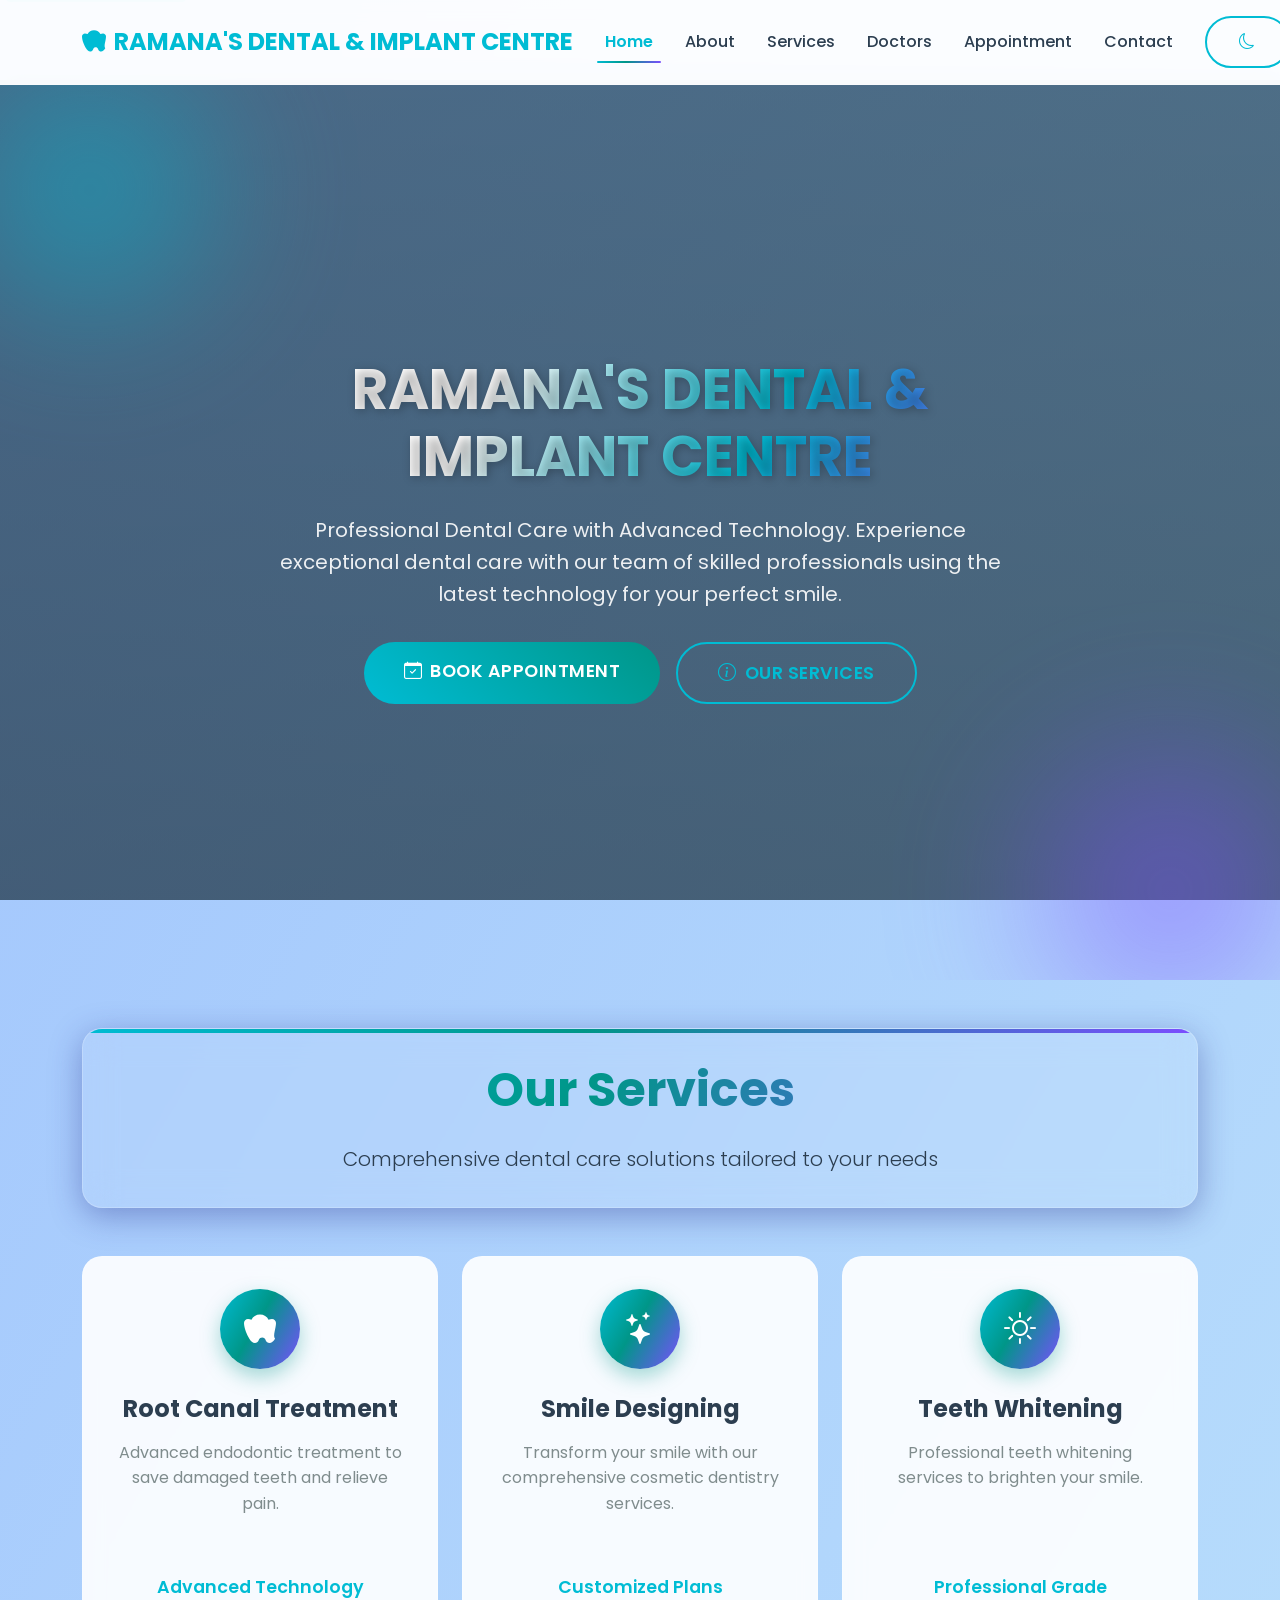
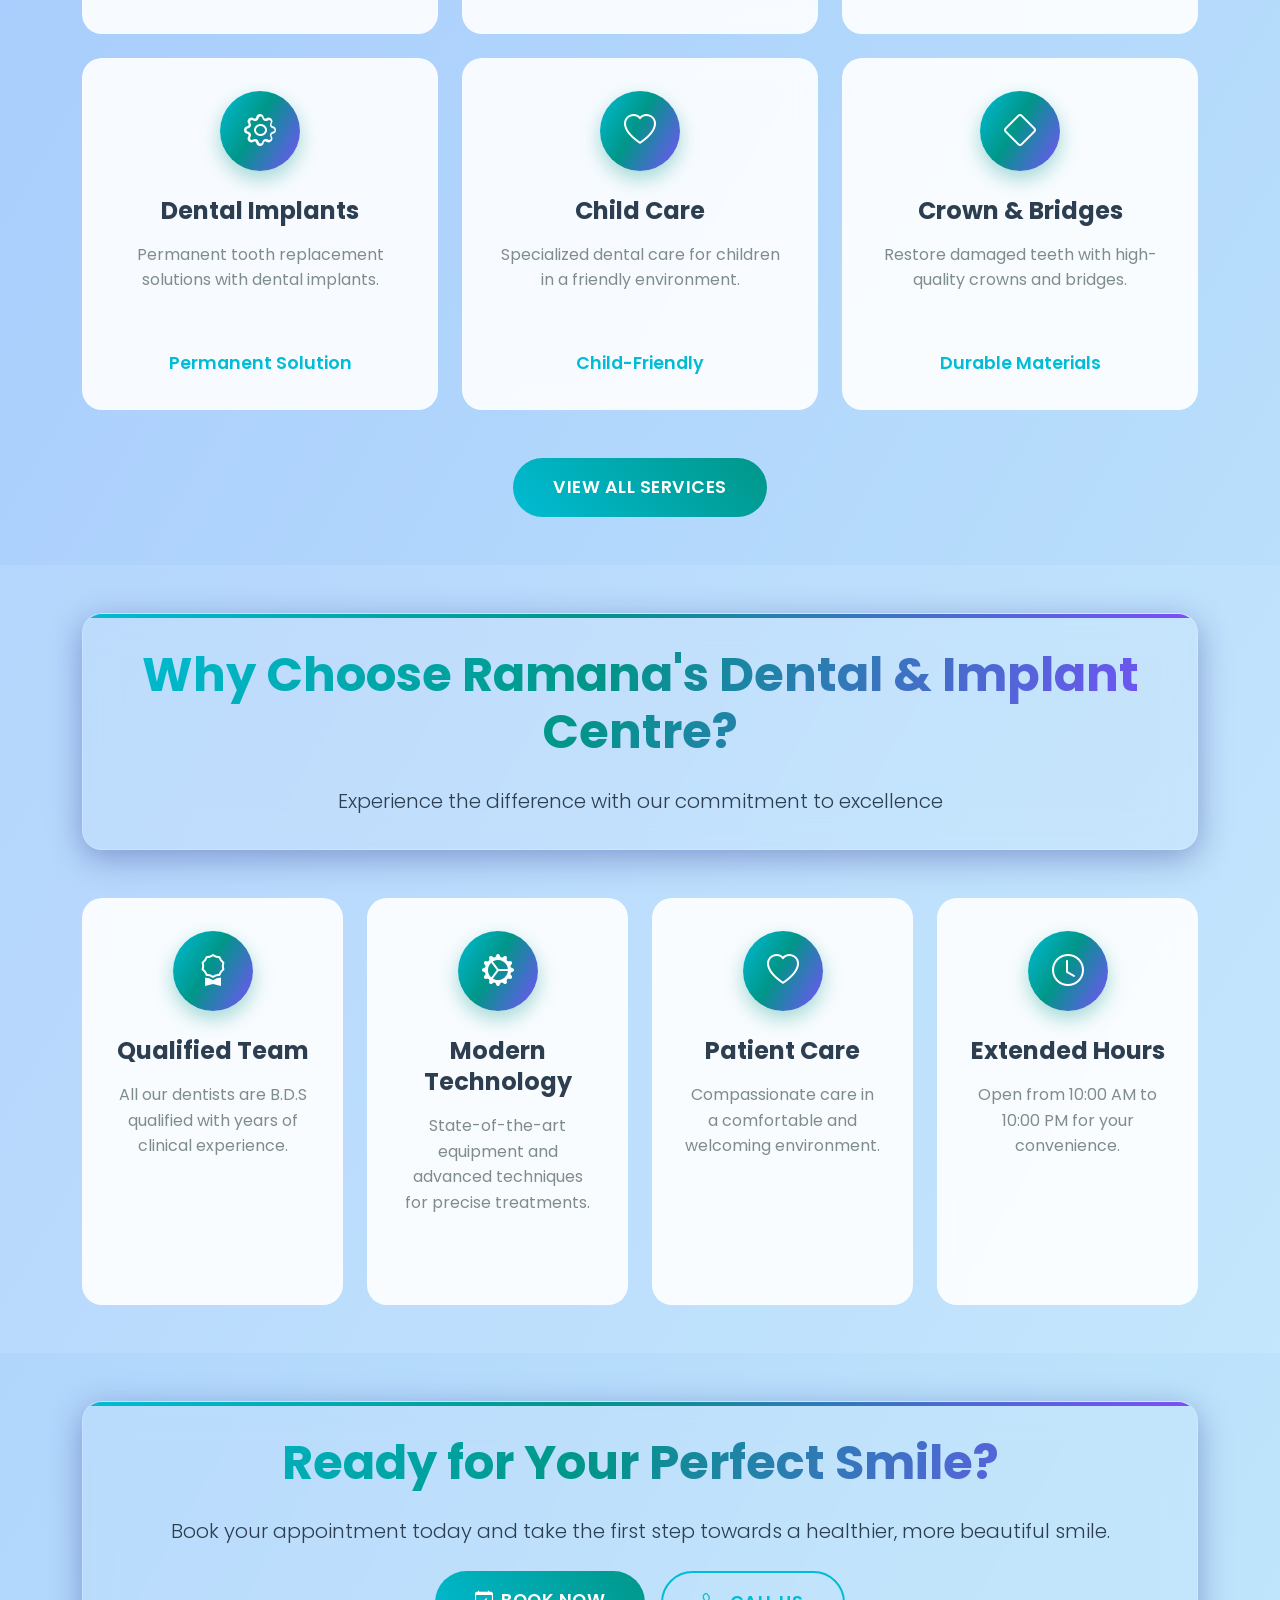
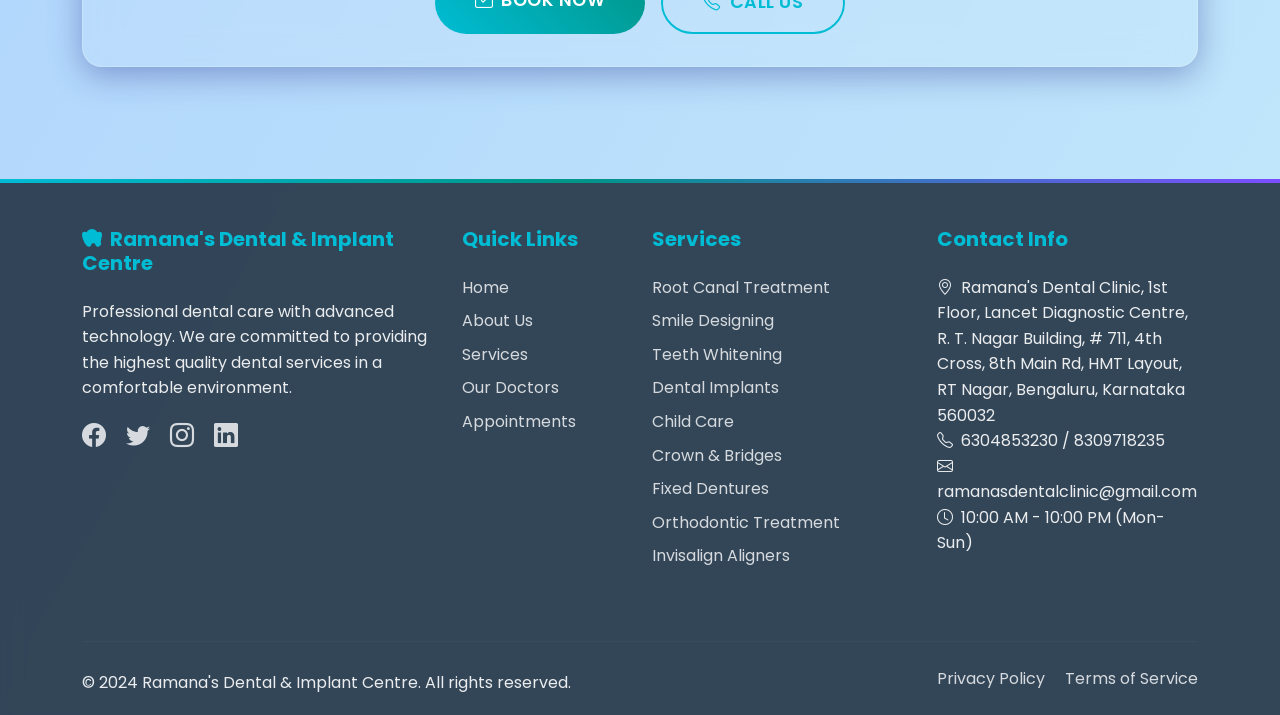
<file: dental_clinic/index.html>
<!DOCTYPE html>
<html lang="en">
<head>
    <meta charset="UTF-8">
    <script>(function(){var t=localStorage.getItem('theme')||(window.matchMedia&&window.matchMedia('(prefers-color-scheme: dark)').matches?'dark':'light');document.documentElement.setAttribute('data-theme',t);})();</script>
    <meta name="viewport" content="width=device-width, initial-scale=1.0, maximum-scale=1.0, user-scalable=no">
    <meta name="description" content="Professional dental care with advanced technology at Ramana's Dental & Implant Centre. Root canal, implants, smile design, and more.">
    <meta name="keywords" content="dental clinic, dental implants, root canal, smile design, teeth whitening, Bangalore">
    <meta name="author" content="Ramana's Dental & Implant Centre">
    <meta name="theme-color" content="#00bcd4">
    <meta name="apple-mobile-web-app-capable" content="yes">
    <meta name="apple-mobile-web-app-status-bar-style" content="default">
    <meta name="apple-mobile-web-app-title" content="Ramana's Dental">
    <title>Ramana's Dental & Implant Centre - Your Smile, Our Priority</title>
    
    <!-- Bootstrap CSS -->
    <link href="https://cdn.jsdelivr.net/npm/bootstrap@5.3.3/dist/css/bootstrap.min.css" rel="stylesheet">
    
    <!-- Google Fonts -->
    <link href="https://fonts.googleapis.com/css2?family=Poppins:wght@300;400;500;600;700&display=swap" rel="stylesheet">
    
    <!-- Bootstrap Icons -->
    <link rel="stylesheet" href="https://cdn.jsdelivr.net/npm/bootstrap-icons@1.11.3/font/bootstrap-icons.min.css">
    
    <!-- Custom CSS -->
    <link rel="stylesheet" href="static/css/style.css">
    
    
</head>
<body>
    <!-- Navigation -->
    <nav class="navbar navbar-expand-lg fixed-top">
        <div class="container">
            <a class="navbar-brand" href="index.html">
                <i class="bi bi-tooth me-2"></i>RAMANA'S DENTAL & IMPLANT CENTRE
            </a>
            
            <button class="navbar-toggler" type="button" data-bs-toggle="collapse" data-bs-target="#navbarNav">
                <span class="navbar-toggler-icon"></span>
            </button>
            
            <div class="collapse navbar-collapse" id="navbarNav">
                <ul class="navbar-nav ms-auto">
                    <li class="nav-item">
                        <a class="nav-link active" href="index.html">Home</a>
                    </li>
                    <li class="nav-item">
                        <a class="nav-link " href="about.html">About</a>
                    </li>
                    <li class="nav-item">
                        <a class="nav-link " href="services.html">Services</a>
                    </li>
                    <li class="nav-item">
                        <a class="nav-link " href="doctors.html">Doctors</a>
                    </li>
                    <li class="nav-item">
                        <a class="nav-link " href="appointment.html">Appointment</a>
                    </li>
                    <li class="nav-item">
                        <a class="nav-link " href="contact.html">Contact</a>
                    </li>
                </ul>
                <!-- Dark mode toggle button -->
                <button id="theme-toggle" class="btn btn-outline-primary ms-3" type="button" aria-label="Toggle dark mode">
                    <i id="theme-toggle-icon" class="bi bi-moon"></i>
                </button>
            </div>
        </div>
    </nav>

    <!-- Main Content -->
    <main style="margin-top: 80px;">
        
<!-- Hero Section -->
<section class="hero-section">
    <div class="container">
        <div class="hero-content fade-in-up">
            <h1 class="hero-title">RAMANA'S DENTAL & IMPLANT CENTRE</h1>
            <p class="hero-subtitle">Professional Dental Care with Advanced Technology. Experience exceptional dental care with our team of skilled professionals using the latest technology for your perfect smile.</p>
            <div class="d-flex justify-content-center gap-3 flex-wrap">
                <a href="appointment.html" class="btn btn-primary btn-lg">
                    <i class="bi bi-calendar-check me-2"></i>Book Appointment
                </a>
                <a href="services.html" class="btn btn-outline-primary btn-lg">
                    <i class="bi bi-info-circle me-2"></i>Our Services
                </a>
            </div>
        </div>
    </div>
</section>

<!-- Services Overview -->
<section class="py-5">
    <div class="container">
        <div class="glass-card mb-5">
            <div class="text-center">
                <h2 class="display-5 fw-bold mb-4">Our Services</h2>
                <p class="lead mb-0">Comprehensive dental care solutions tailored to your needs</p>
            </div>
        </div>
        
        <div class="row g-4">
            <div class="col-lg-4 col-md-6">
                <div class="service-card">
                    <div class="service-icon">
                        <i class="bi bi-tooth"></i>
                    </div>
                    <h3 class="service-title">Root Canal Treatment</h3>
                    <p class="service-description">Advanced endodontic treatment to save damaged teeth and relieve pain.</p>
                    <div class="service-price">Advanced Technology</div>
                </div>
            </div>
            
            <div class="col-lg-4 col-md-6">
                <div class="service-card">
                    <div class="service-icon">
                        <i class="bi bi-stars"></i>
                    </div>
                    <h3 class="service-title">Smile Designing</h3>
                    <p class="service-description">Transform your smile with our comprehensive cosmetic dentistry services.</p>
                    <div class="service-price">Customized Plans</div>
                </div>
            </div>
            
            <div class="col-lg-4 col-md-6">
                <div class="service-card">
                    <div class="service-icon">
                        <i class="bi bi-brightness-high"></i>
                    </div>
                    <h3 class="service-title">Teeth Whitening</h3>
                    <p class="service-description">Professional teeth whitening services to brighten your smile.</p>
                    <div class="service-price">Professional Grade</div>
                </div>
            </div>
            
            <div class="col-lg-4 col-md-6">
                <div class="service-card">
                    <div class="service-icon">
                        <i class="bi bi-gear"></i>
                    </div>
                    <h3 class="service-title">Dental Implants</h3>
                    <p class="service-description">Permanent tooth replacement solutions with dental implants.</p>
                    <div class="service-price">Permanent Solution</div>
                </div>
            </div>
            
            <div class="col-lg-4 col-md-6">
                <div class="service-card">
                    <div class="service-icon">
                        <i class="bi bi-heart"></i>
                    </div>
                    <h3 class="service-title">Child Care</h3>
                    <p class="service-description">Specialized dental care for children in a friendly environment.</p>
                    <div class="service-price">Child-Friendly</div>
                </div>
            </div>
            
            <div class="col-lg-4 col-md-6">
                <div class="service-card">
                    <div class="service-icon">
                        <i class="bi bi-diamond"></i>
                    </div>
                    <h3 class="service-title">Crown & Bridges</h3>
                    <p class="service-description">Restore damaged teeth with high-quality crowns and bridges.</p>
                    <div class="service-price">Durable Materials</div>
                </div>
            </div>
        </div>
        
        <div class="text-center mt-5">
            <a href="services.html" class="btn btn-primary btn-lg">
                View All Services
            </a>
        </div>
    </div>
</section>

<!-- Why Choose Us -->
<section class="py-5" style="background: rgba(255,255,255,0.1);">
    <div class="container">
        <div class="glass-card mb-5">
            <div class="text-center">
                <h2 class="display-5 fw-bold mb-4">Why Choose Ramana's Dental & Implant Centre?</h2>
                <p class="lead mb-0">Experience the difference with our commitment to excellence</p>
            </div>
        </div>
        
        <div class="row g-4">
            <div class="col-lg-3 col-md-6">
                <div class="service-card text-center">
                    <div class="service-icon">
                        <i class="bi bi-award"></i>
                    </div>
                    <h4 class="service-title">Qualified Team</h4>
                    <p class="service-description">All our dentists are B.D.S qualified with years of clinical experience.</p>
                </div>
            </div>
            
            <div class="col-lg-3 col-md-6">
                <div class="service-card text-center">
                    <div class="service-icon">
                        <i class="bi bi-gear-wide-connected"></i>
                    </div>
                    <h4 class="service-title">Modern Technology</h4>
                    <p class="service-description">State-of-the-art equipment and advanced techniques for precise treatments.</p>
                </div>
            </div>
            
            <div class="col-lg-3 col-md-6">
                <div class="service-card text-center">
                    <div class="service-icon">
                        <i class="bi bi-heart"></i>
                    </div>
                    <h4 class="service-title">Patient Care</h4>
                    <p class="service-description">Compassionate care in a comfortable and welcoming environment.</p>
                </div>
            </div>
            
            <div class="col-lg-3 col-md-6">
                <div class="service-card text-center">
                    <div class="service-icon">
                        <i class="bi bi-clock"></i>
                    </div>
                    <h4 class="service-title">Extended Hours</h4>
                    <p class="service-description">Open from 10:00 AM to 10:00 PM for your convenience.</p>
                </div>
            </div>
        </div>
    </div>
</section>

<!-- Call to Action -->
<section class="py-5">
    <div class="container">
        <div class="glass-card text-center">
            <h2 class="display-5 fw-bold mb-4">Ready for Your Perfect Smile?</h2>
            <p class="lead mb-4">Book your appointment today and take the first step towards a healthier, more beautiful smile.</p>
            <div class="d-flex justify-content-center gap-3 flex-wrap">
                <a href="appointment.html" class="btn btn-primary btn-lg">
                    <i class="bi bi-calendar-check me-2"></i>Book Now
                </a>
                <a href="contact.html" class="btn btn-outline-primary btn-lg">
                    <i class="bi bi-telephone me-2"></i>Call Us
                </a>
            </div>
        </div>
    </div>
</section>

    </main>

    <!-- Footer -->
    <footer class="footer">
        <div class="container">
            <div class="row">
                <div class="col-lg-4 col-md-6 mb-4">
                    <h5><i class="bi bi-tooth me-2"></i>Ramana's Dental & Implant Centre</h5>
                    <p>Professional dental care with advanced technology. We are committed to providing the highest quality dental services in a comfortable environment.</p>
                    <div class="social-links">
                        <a href="#" class="me-3"><i class="bi bi-facebook"></i></a>
                        <a href="#" class="me-3"><i class="bi bi-twitter"></i></a>
                        <a href="https://www.instagram.com/ramanasdentalclinic?igsh=MXVhaGE2cDc1eGVwcw==" class="me-3" target="_blank" rel="noopener noreferrer"><i class="bi bi-instagram"></i></a>
                        <a href="#" class="me-3"><i class="bi bi-linkedin"></i></a>
                    </div>
                </div>
                
                <div class="col-lg-2 col-md-6 mb-4">
                    <h5>Quick Links</h5>
                    <ul class="list-unstyled">
                        <li><a href="index.html" class="footer-link">Home</a></li>
                        <li><a href="about.html" class="footer-link">About Us</a></li>
                        <li><a href="services.html" class="footer-link">Services</a></li>
                        <li><a href="doctors.html" class="footer-link">Our Doctors</a></li>
                        <li><a href="appointment.html" class="footer-link">Appointments</a></li>
                    </ul>
                </div>
                
                <div class="col-lg-3 col-md-6 mb-4">
                    <h5>Services</h5>
                    <ul class="list-unstyled">
                        <li><a href="#" class="footer-link">Root Canal Treatment</a></li>
                        <li><a href="#" class="footer-link">Smile Designing</a></li>
                        <li><a href="#" class="footer-link">Teeth Whitening</a></li>
                        <li><a href="#" class="footer-link">Dental Implants</a></li>
                        <li><a href="#" class="footer-link">Child Care</a></li>
                        <li><a href="#" class="footer-link">Crown & Bridges</a></li>
                        <li><a href="#" class="footer-link">Fixed Dentures</a></li>
                        <li><a href="#" class="footer-link">Orthodontic Treatment</a></li>
                        <li><a href="#" class="footer-link">Invisalign Aligners</a></li>
                    </ul>
                </div>
                
                <div class="col-lg-3 col-md-6 mb-4">
                    <h5>Contact Info</h5>
                    <ul class="list-unstyled">
                        <li><i class="bi bi-geo-alt me-2"></i>Ramana's Dental Clinic, 1st Floor, Lancet Diagnostic Centre, R. T. Nagar Building, # 711, 4th Cross, 8th Main Rd, HMT Layout, RT Nagar, Bengaluru, Karnataka 560032</li>
                        <li><i class="bi bi-telephone me-2"></i>6304853230 / 8309718235</li>
                        <li><i class="bi bi-envelope me-2"></i>ramanasdentalclinic@gmail.com</li>
                        <li><i class="bi bi-clock me-2"></i>10:00 AM - 10:00 PM (Mon-Sun)</li>
                    </ul>
                </div>
            </div>
            
            <hr class="my-4" style="border-color: rgba(255,255,255,0.1);">
            
            <div class="row align-items-center">
                <div class="col-md-6">
                    <p class="mb-0">&copy; 2024 Ramana's Dental & Implant Centre. All rights reserved.</p>
                </div>
                <div class="col-md-6 text-md-end">
                    <a href="#" class="footer-link me-3">Privacy Policy</a>
                    <a href="#" class="footer-link">Terms of Service</a>
                </div>
            </div>
        </div>
    </footer>

    <!-- Bootstrap JS -->
    <script src="https://cdn.jsdelivr.net/npm/bootstrap@5.3.3/dist/js/bootstrap.bundle.min.js"></script>
    
    <!-- Custom JS -->
    <script src="static/js/main.js"></script>
    <script>
    // Theme switching logic (initial theme is already applied pre-paint by the <head> script)
    function setTheme(theme) {
        document.documentElement.setAttribute('data-theme', theme);
        localStorage.setItem('theme', theme);
        document.getElementById('theme-toggle-icon').className = theme === 'dark' ? 'bi bi-sun' : 'bi bi-moon';
    }
    document.addEventListener('DOMContentLoaded', function() {
        document.getElementById('theme-toggle-icon').className =
            document.documentElement.getAttribute('data-theme') === 'dark' ? 'bi bi-sun' : 'bi bi-moon';
        const btn = document.getElementById('theme-toggle');
        if (btn) {
            btn.addEventListener('click', function() {
                const isDark = document.documentElement.getAttribute('data-theme') === 'dark';
                setTheme(isDark ? 'light' : 'dark');
            });
        }
    });
    </script>
    
</body>
</html>
</file>
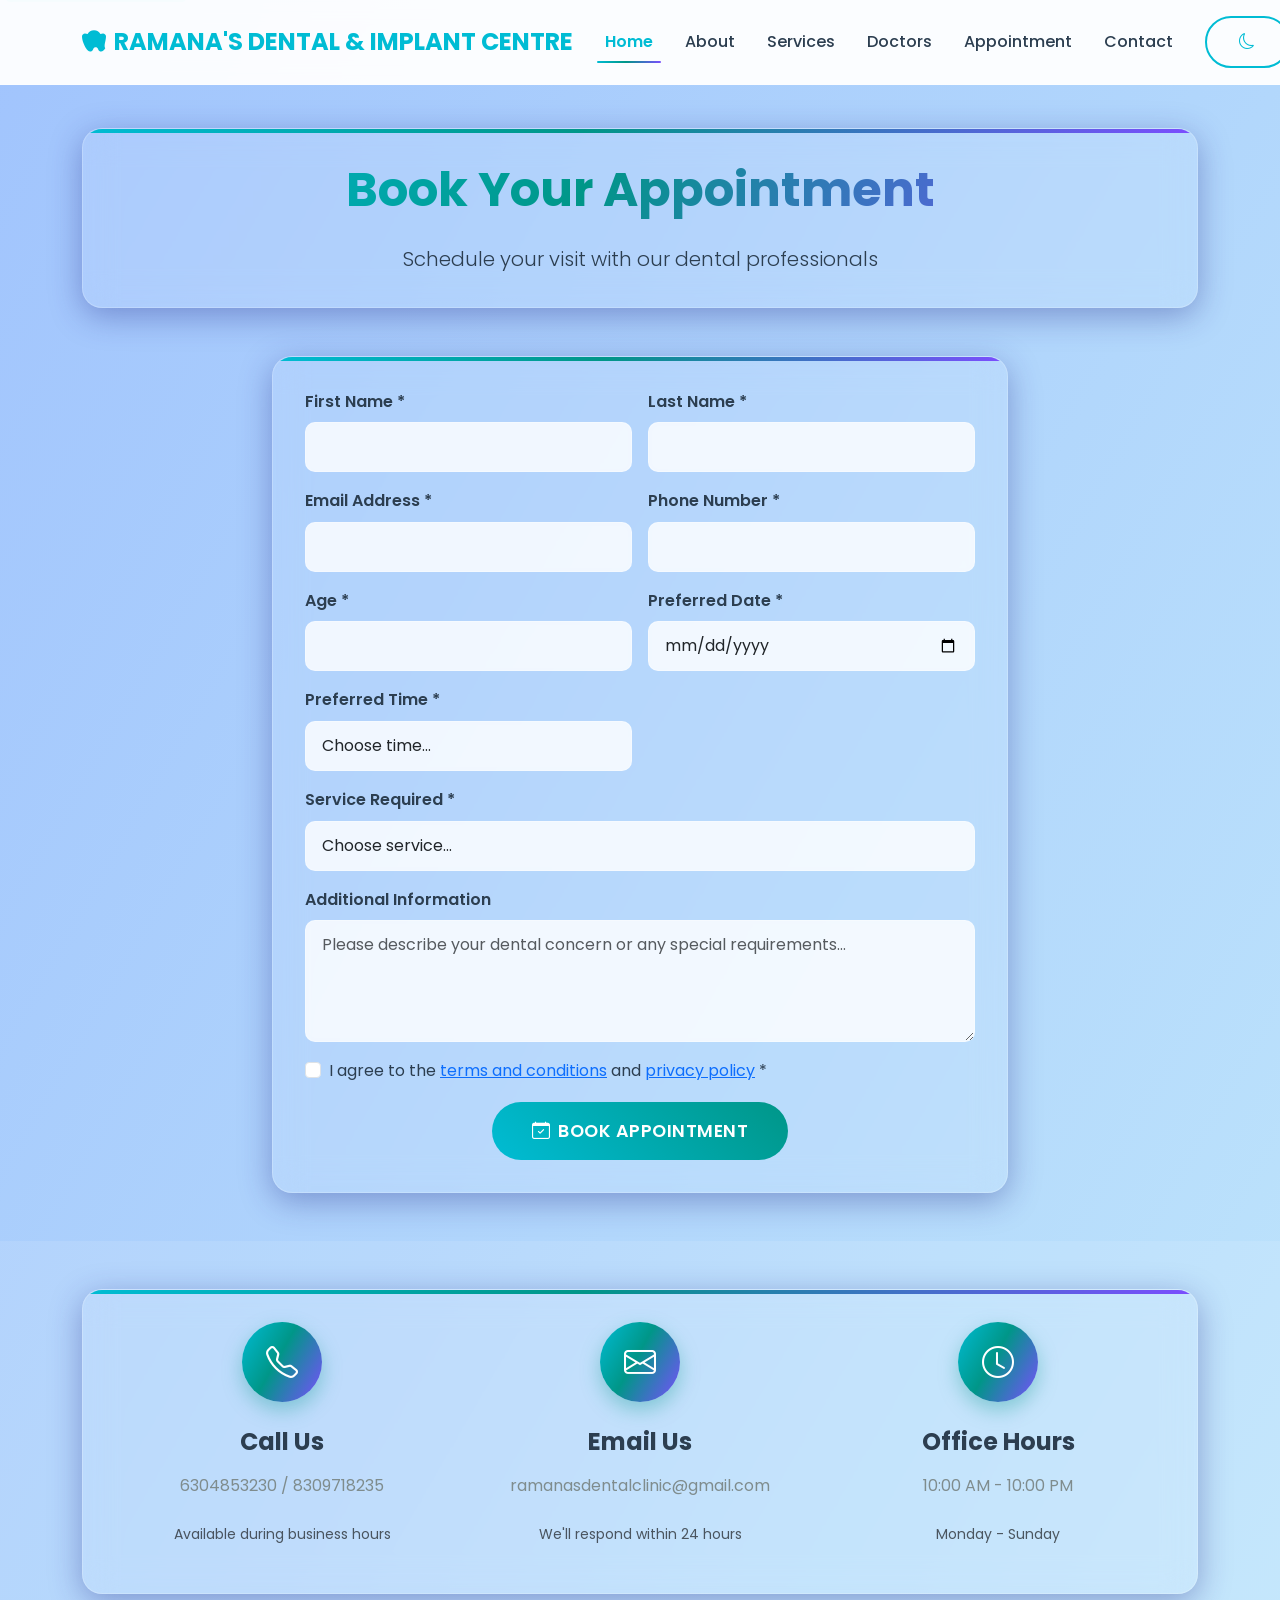
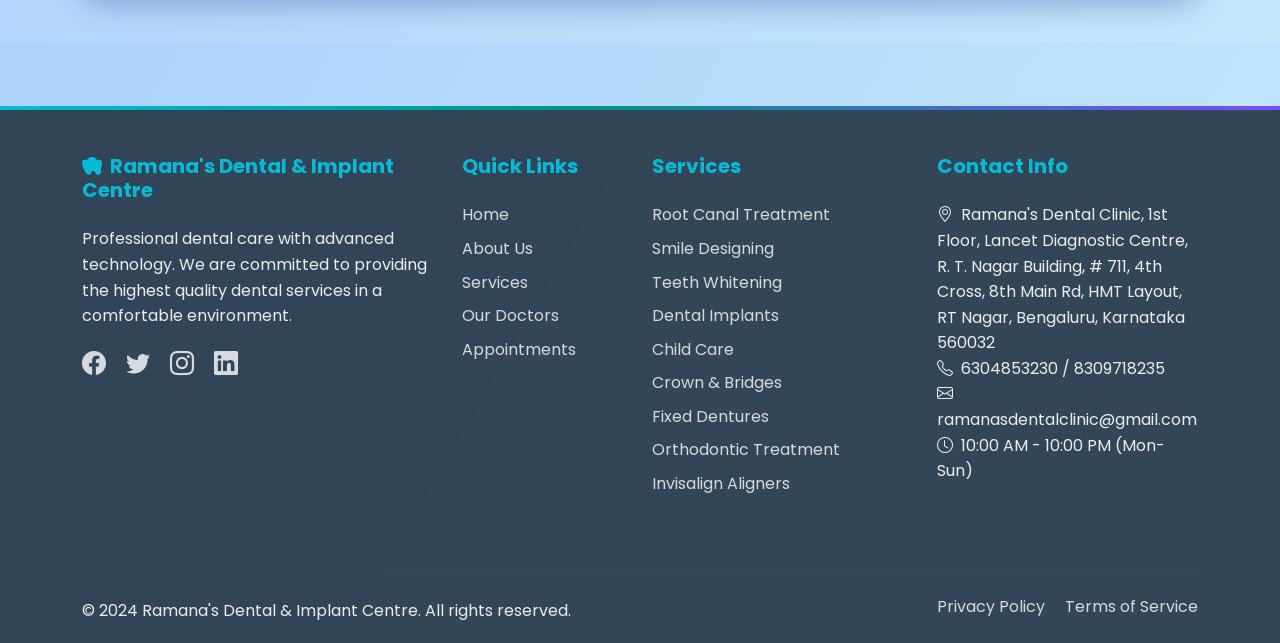
<file: dental_clinic/appointment.html>
<!DOCTYPE html>
<html lang="en">

<head>
    <meta charset="UTF-8">
    <script>(function(){var t=localStorage.getItem('theme')||(window.matchMedia&&window.matchMedia('(prefers-color-scheme: dark)').matches?'dark':'light');document.documentElement.setAttribute('data-theme',t);})();</script>
    <meta name="viewport" content="width=device-width, initial-scale=1.0, maximum-scale=1.0, user-scalable=no">
    <meta name="description"
        content="Professional dental care with advanced technology at Ramana's Dental & Implant Centre. Root canal, implants, smile design, and more.">
    <meta name="keywords"
        content="dental clinic, dental implants, root canal, smile design, teeth whitening, Bangalore">
    <meta name="author" content="Ramana's Dental & Implant Centre">
    <meta name="theme-color" content="#00bcd4">
    <meta name="apple-mobile-web-app-capable" content="yes">
    <meta name="apple-mobile-web-app-status-bar-style" content="default">
    <meta name="apple-mobile-web-app-title" content="Ramana's Dental">
    <title>Book Appointment - Ramana's Dental & Implant Centre</title>

    <!-- Bootstrap CSS -->
    <link href="https://cdn.jsdelivr.net/npm/bootstrap@5.3.3/dist/css/bootstrap.min.css" rel="stylesheet">

    <!-- Google Fonts -->
    <link href="https://fonts.googleapis.com/css2?family=Poppins:wght@300;400;500;600;700&display=swap"
        rel="stylesheet">

    <!-- Bootstrap Icons -->
    <link rel="stylesheet" href="https://cdn.jsdelivr.net/npm/bootstrap-icons@1.11.3/font/bootstrap-icons.min.css">

    <!-- Custom CSS -->
    <link rel="stylesheet" href="static/css/style.css">


</head>

<body>
    <!-- Navigation -->
    <nav class="navbar navbar-expand-lg fixed-top">
        <div class="container">
            <a class="navbar-brand" href="index.html">
                <i class="bi bi-tooth me-2"></i>RAMANA'S DENTAL & IMPLANT CENTRE
            </a>

            <button class="navbar-toggler" type="button" data-bs-toggle="collapse" data-bs-target="#navbarNav">
                <span class="navbar-toggler-icon"></span>
            </button>

            <div class="collapse navbar-collapse" id="navbarNav">
                <ul class="navbar-nav ms-auto">
                    <li class="nav-item">
                        <a class="nav-link active" href="index.html">Home</a>
                    </li>
                    <li class="nav-item">
                        <a class="nav-link " href="about.html">About</a>
                    </li>
                    <li class="nav-item">
                        <a class="nav-link " href="services.html">Services</a>
                    </li>
                    <li class="nav-item">
                        <a class="nav-link " href="doctors.html">Doctors</a>
                    </li>
                    <li class="nav-item">
                        <a class="nav-link " href="appointment.html">Appointment</a>
                    </li>
                    <li class="nav-item">
                        <a class="nav-link " href="contact.html">Contact</a>
                    </li>
                </ul>
                <!-- Dark mode toggle button -->
                <button id="theme-toggle" class="btn btn-outline-primary ms-3" type="button"
                    aria-label="Toggle dark mode">
                    <i id="theme-toggle-icon" class="bi bi-moon"></i>
                </button>
            </div>
        </div>
    </nav>

    <!-- Main Content -->
    <main style="margin-top: 80px;">

        <!-- Appointment Header -->
        <section class="py-5">
            <div class="container">
                <div class="glass-card mb-5">
                    <div class="text-center">
                        <h1 class="display-5 fw-bold mb-4">Book Your Appointment</h1>
                        <p class="lead mb-0">Schedule your visit with our dental professionals</p>
                    </div>
                </div>

                <div class="row justify-content-center">
                    <div class="col-lg-8">
                        <div class="glass-card">
                            <form id="appointmentForm" action="https://api.web3forms.com/submit" method="POST"
                                class="needs-validation">
                                <!-- PASTE YOUR WEB3FORMS ACCESS KEY BELOW -->
                                <input type="hidden" name="access_key" value="e6e21b07-b239-43b7-a1f3-1f6fb077ed19">



                                <div class="row g-3">
                                    <div class="col-md-6">
                                        <label for="firstName" class="form-label">First Name *</label>
                                        <input type="text" class="form-control" id="firstName" name="firstName"
                                            required>
                                        <div class="invalid-feedback">
                                            Please provide your first name.
                                        </div>
                                    </div>
                                    <div class="col-md-6">
                                        <label for="lastName" class="form-label">Last Name *</label>
                                        <input type="text" class="form-control" id="lastName" name="lastName" required>
                                        <div class="invalid-feedback">
                                            Please provide your last name.
                                        </div>
                                    </div>
                                    <div class="col-md-6">
                                        <label for="email" class="form-label">Email Address *</label>
                                        <input type="email" class="form-control" id="email" name="email" required>
                                        <div class="invalid-feedback">
                                            Please provide a valid email address.
                                        </div>
                                    </div>
                                    <div class="col-md-6">
                                        <label for="phone" class="form-label">Phone Number *</label>
                                        <input type="tel" class="form-control" id="phone" name="phone" required>
                                        <div class="invalid-feedback">
                                            Please provide your phone number.
                                        </div>
                                    </div>
                                    <div class="col-md-6">
                                        <label for="age" class="form-label">Age *</label>
                                        <input type="number" class="form-control" id="age" name="age" min="1" max="120" required>
                                        <div class="invalid-feedback">
                                            Please provide your age.
                                        </div>
                                    </div>
                                    <div class="col-md-6">
                                        <label for="date" class="form-label">Preferred Date *</label>
                                        <input type="date" class="form-control" id="date" name="date" required>
                                        <div class="invalid-feedback">
                                            Please select a date.
                                        </div>
                                    </div>
                                    <div class="col-md-6">
                                        <label for="time" class="form-label">Preferred Time *</label>
                                        <select class="form-select" id="time" name="time" required>
                                            <option value="">Choose time...</option>
                                            <option value="10:00 AM">10:00 AM</option>
                                            <option value="11:00 AM">11:00 AM</option>
                                            <option value="12:00 PM">12:00 PM</option>
                                            <option value="2:00 PM">2:00 PM</option>
                                            <option value="3:00 PM">3:00 PM</option>
                                            <option value="4:00 PM">4:00 PM</option>
                                            <option value="5:00 PM">5:00 PM</option>
                                            <option value="6:00 PM">6:00 PM</option>
                                            <option value="7:00 PM">7:00 PM</option>
                                            <option value="8:00 PM">8:00 PM</option>
                                            <option value="9:00 PM">9:00 PM</option>
                                        </select>
                                        <div class="invalid-feedback">
                                            Please select a time.
                                        </div>
                                    </div>
                                    <div class="col-12">
                                        <label for="service" class="form-label">Service Required *</label>
                                        <select class="form-select" id="service" name="service" required>
                                            <option value="">Choose service...</option>
                                            <option value="General Checkup">General Checkup</option>
                                            <option value="Root Canal Treatment">Root Canal Treatment</option>
                                            <option value="Smile Designing">Smile Designing</option>
                                            <option value="Teeth Whitening">Teeth Whitening</option>
                                            <option value="Dental Implants">Dental Implants</option>
                                            <option value="Child Care">Child Care</option>
                                            <option value="Crown & Bridges">Crown & Bridges</option>
                                            <option value="Fixed Dentures">Fixed Dentures</option>
                                            <option value="Orthodontic Treatment">Orthodontic Treatment</option>
                                            <option value="Invisalign Aligners">Invisalign Aligners</option>
                                            <option value="Emergency Care">Emergency Care</option>
                                            <option value="Other">Other</option>
                                        </select>
                                        <div class="invalid-feedback">
                                            Please select a service.
                                        </div>
                                    </div>
                                    <div class="col-12">
                                        <label for="message" class="form-label">Additional Information</label>
                                        <textarea class="form-control" id="message" name="message" rows="4"
                                            placeholder="Please describe your dental concern or any special requirements..."></textarea>
                                    </div>
                                    <div class="col-12">
                                        <div class="form-check">
                                            <input class="form-check-input" type="checkbox" id="terms" name="terms"
                                                required>
                                            <label class="form-check-label" for="terms">
                                                I agree to the <a href="#" class="text-primary">terms and conditions</a>
                                                and <a href="#" class="text-primary">privacy policy</a> *
                                            </label>
                                            <div class="invalid-feedback">
                                                You must agree before submitting.
                                            </div>
                                        </div>
                                    </div>
                                    <div class="col-12 text-center">
                                        <button type="submit" class="btn btn-primary btn-lg">
                                            <i class="bi bi-calendar-check me-2"></i>Book Appointment
                                        </button>
                                    </div>
                                </div>
                            </form>
                        </div>
                    </div>
                </div>
            </div>
        </section>

        <!-- Contact Information -->
        <section class="py-5" style="background: rgba(255,255,255,0.1);">
            <div class="container">
                <div class="glass-card">
                    <div class="row">
                        <div class="col-lg-4 text-center mb-4 mb-lg-0">
                            <div class="service-icon">
                                <i class="bi bi-telephone"></i>
                            </div>
                            <h4 class="service-title">Call Us</h4>
                            <p class="service-description">6304853230 / 8309718235</p>
                            <p class="small text-muted">Available during business hours</p>
                        </div>

                        <div class="col-lg-4 text-center mb-4 mb-lg-0">
                            <div class="service-icon">
                                <i class="bi bi-envelope"></i>
                            </div>
                            <h4 class="service-title">Email Us</h4>
                            <p class="service-description">ramanasdentalclinic@gmail.com</p>
                            <p class="small text-muted">We'll respond within 24 hours</p>
                        </div>

                        <div class="col-lg-4 text-center">
                            <div class="service-icon">
                                <i class="bi bi-clock"></i>
                            </div>
                            <h4 class="service-title">Office Hours</h4>
                            <p class="service-description">10:00 AM - 10:00 PM</p>
                            <p class="small text-muted">Monday - Sunday</p>
                        </div>
                    </div>
                </div>
            </div>
        </section>

    </main>

    <!-- Footer -->
    <footer class="footer">
        <div class="container">
            <div class="row">
                <div class="col-lg-4 col-md-6 mb-4">
                    <h5><i class="bi bi-tooth me-2"></i>Ramana's Dental & Implant Centre</h5>
                    <p>Professional dental care with advanced technology. We are committed to providing the highest
                        quality dental services in a comfortable environment.</p>
                    <div class="social-links">
                        <a href="#" class="me-3"><i class="bi bi-facebook"></i></a>
                        <a href="#" class="me-3"><i class="bi bi-twitter"></i></a>
                        <a href="https://www.instagram.com/ramanasdentalclinic?igsh=MXVhaGE2cDc1eGVwcw==" class="me-3" target="_blank" rel="noopener noreferrer"><i class="bi bi-instagram"></i></a>
                        <a href="#" class="me-3"><i class="bi bi-linkedin"></i></a>
                    </div>
                </div>

                <div class="col-lg-2 col-md-6 mb-4">
                    <h5>Quick Links</h5>
                    <ul class="list-unstyled">
                        <li><a href="index.html" class="footer-link">Home</a></li>
                        <li><a href="about.html" class="footer-link">About Us</a></li>
                        <li><a href="services.html" class="footer-link">Services</a></li>
                        <li><a href="doctors.html" class="footer-link">Our Doctors</a></li>
                        <li><a href="appointment.html" class="footer-link">Appointments</a></li>
                    </ul>
                </div>

                <div class="col-lg-3 col-md-6 mb-4">
                    <h5>Services</h5>
                    <ul class="list-unstyled">
                        <li><a href="#" class="footer-link">Root Canal Treatment</a></li>
                        <li><a href="#" class="footer-link">Smile Designing</a></li>
                        <li><a href="#" class="footer-link">Teeth Whitening</a></li>
                        <li><a href="#" class="footer-link">Dental Implants</a></li>
                        <li><a href="#" class="footer-link">Child Care</a></li>
                        <li><a href="#" class="footer-link">Crown & Bridges</a></li>
                        <li><a href="#" class="footer-link">Fixed Dentures</a></li>
                        <li><a href="#" class="footer-link">Orthodontic Treatment</a></li>
                        <li><a href="#" class="footer-link">Invisalign Aligners</a></li>
                    </ul>
                </div>

                <div class="col-lg-3 col-md-6 mb-4">
                    <h5>Contact Info</h5>
                    <ul class="list-unstyled">
                        <li><i class="bi bi-geo-alt me-2"></i>Ramana's Dental Clinic, 1st Floor, Lancet Diagnostic Centre, R. T. Nagar Building, # 711, 4th Cross, 8th Main Rd, HMT Layout, RT Nagar, Bengaluru, Karnataka 560032</li>
                        <li><i class="bi bi-telephone me-2"></i>6304853230 / 8309718235</li>
                        <li><i class="bi bi-envelope me-2"></i>ramanasdentalclinic@gmail.com</li>
                        <li><i class="bi bi-clock me-2"></i>10:00 AM - 10:00 PM (Mon-Sun)</li>
                    </ul>
                </div>
            </div>

            <hr class="my-4" style="border-color: rgba(255,255,255,0.1);">

            <div class="row align-items-center">
                <div class="col-md-6">
                    <p class="mb-0">&copy; 2024 Ramana's Dental & Implant Centre. All rights reserved.</p>
                </div>
                <div class="col-md-6 text-md-end">
                    <a href="#" class="footer-link me-3">Privacy Policy</a>
                    <a href="#" class="footer-link">Terms of Service</a>
                </div>
            </div>
        </div>
    </footer>

    <!-- Bootstrap JS -->
    <script src="https://cdn.jsdelivr.net/npm/bootstrap@5.3.3/dist/js/bootstrap.bundle.min.js"></script>

    <!-- Custom JS -->
    <script src="static/js/main.js"></script>
    <script>
        // Theme switching logic (initial theme is already applied pre-paint by the <head> script)
        function setTheme(theme) {
            document.documentElement.setAttribute('data-theme', theme);
            localStorage.setItem('theme', theme);
            document.getElementById('theme-toggle-icon').className = theme === 'dark' ? 'bi bi-sun' : 'bi bi-moon';
        }
        document.addEventListener('DOMContentLoaded', function () {
            document.getElementById('theme-toggle-icon').className =
                document.documentElement.getAttribute('data-theme') === 'dark' ? 'bi bi-sun' : 'bi bi-moon';
            const btn = document.getElementById('theme-toggle');
            if (btn) {
                btn.addEventListener('click', function () {
                    const isDark = document.documentElement.getAttribute('data-theme') === 'dark';
                    setTheme(isDark ? 'light' : 'dark');
                });
            }
        });
    </script>

</body>

</html>
</file>
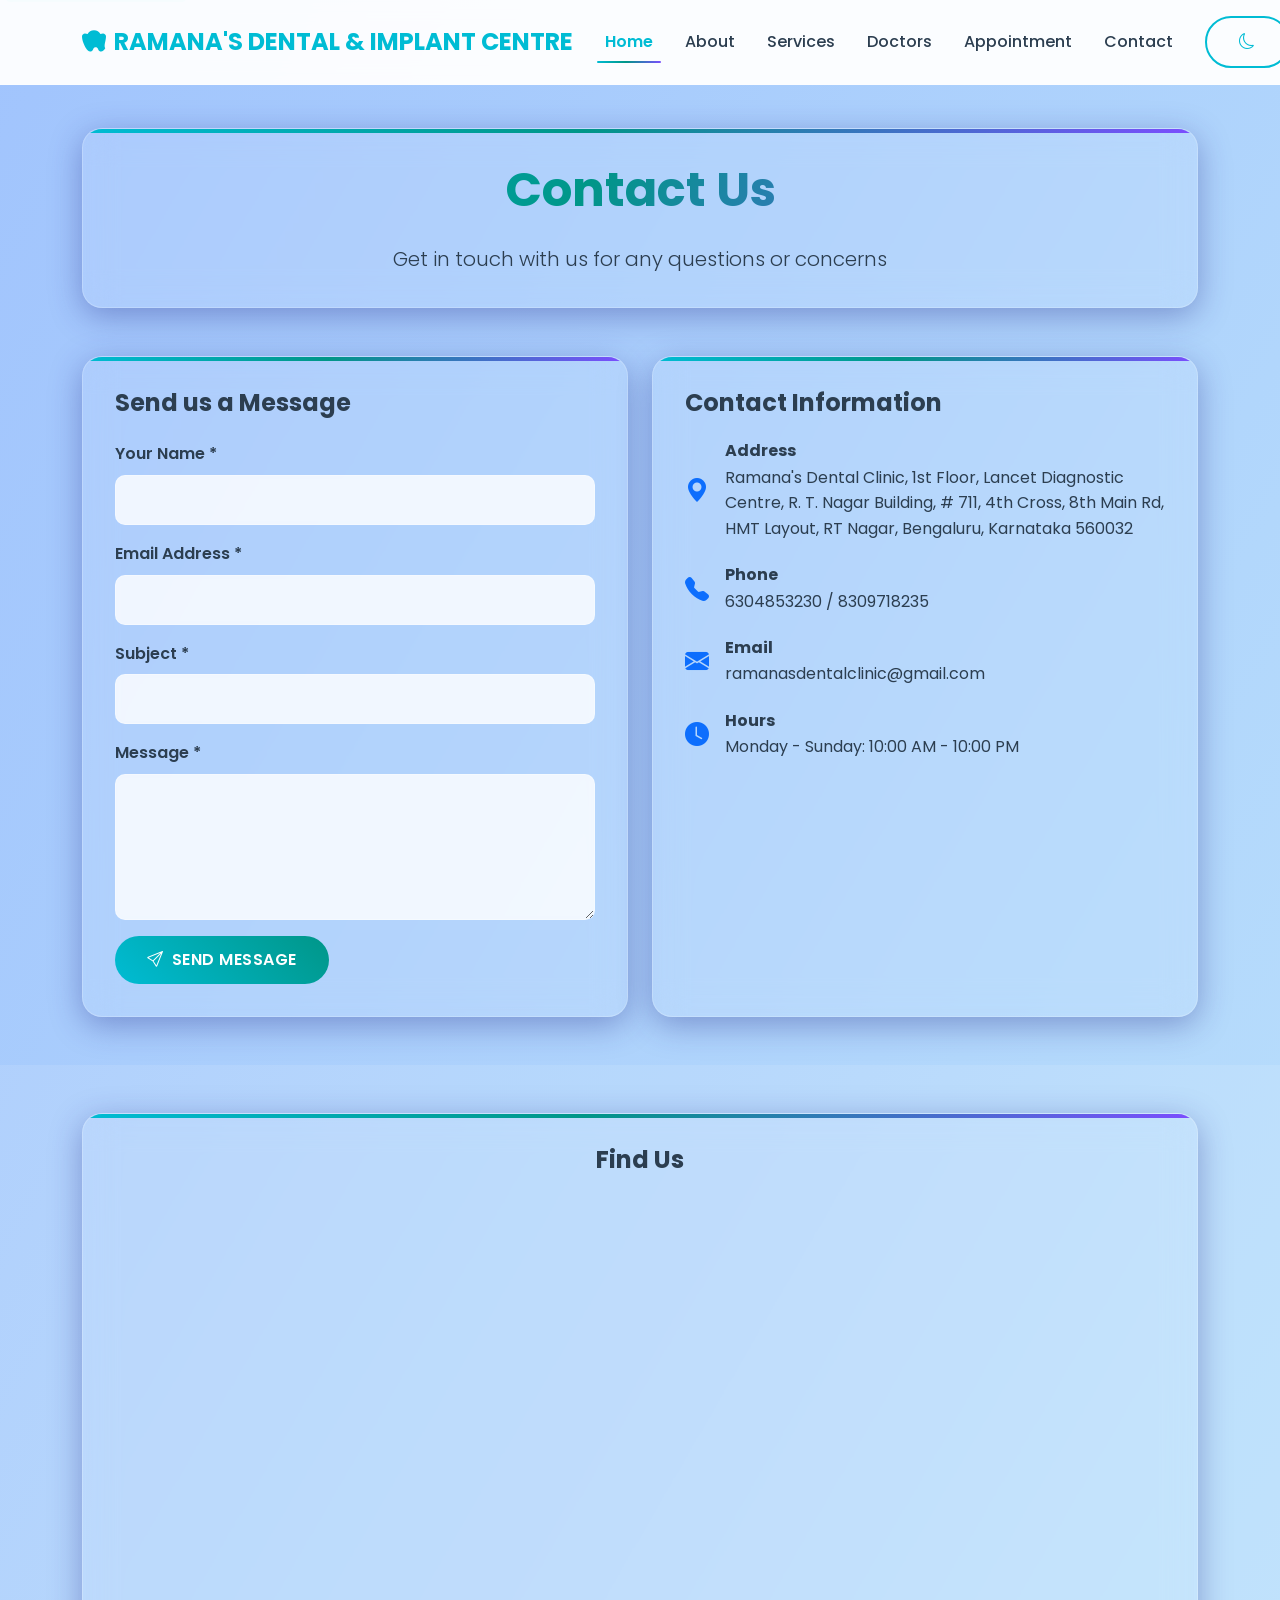
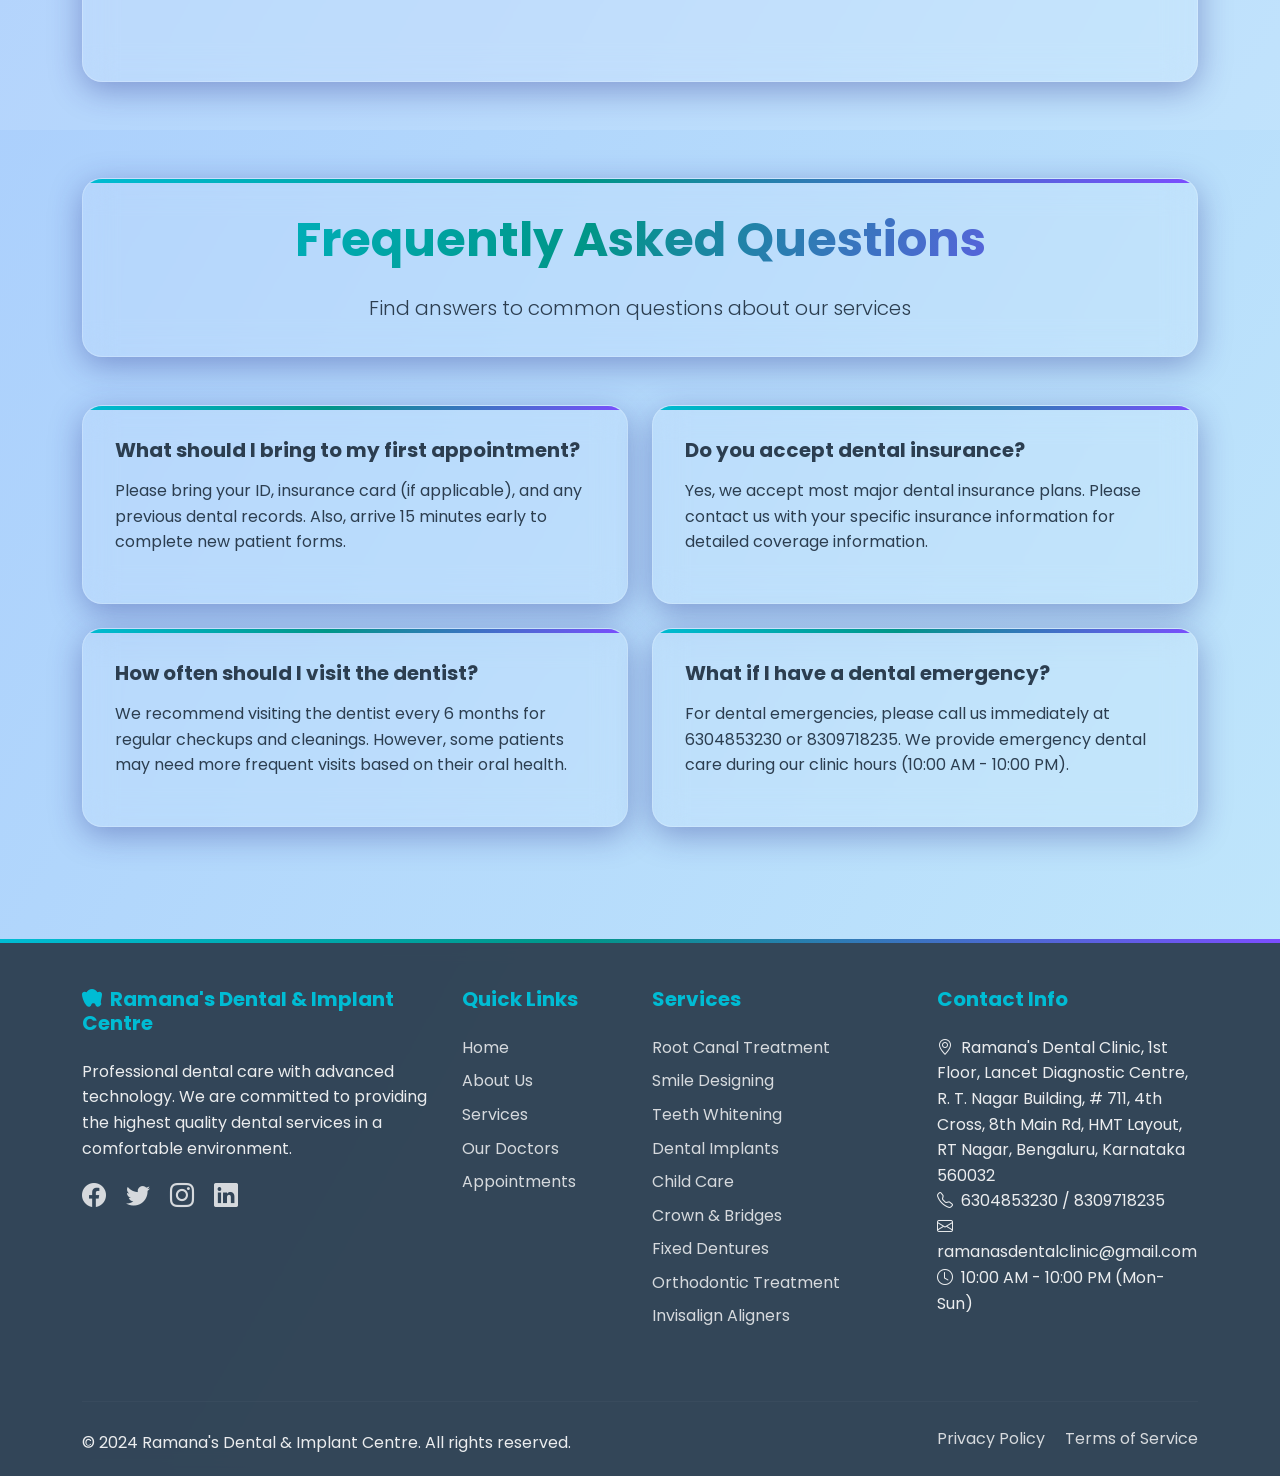
<file: dental_clinic/contact.html>
<!DOCTYPE html>
<html lang="en">

<head>
    <meta charset="UTF-8">
    <script>(function(){var t=localStorage.getItem('theme')||(window.matchMedia&&window.matchMedia('(prefers-color-scheme: dark)').matches?'dark':'light');document.documentElement.setAttribute('data-theme',t);})();</script>
    <meta name="viewport" content="width=device-width, initial-scale=1.0, maximum-scale=1.0, user-scalable=no">
    <meta name="description"
        content="Professional dental care with advanced technology at Ramana's Dental & Implant Centre. Root canal, implants, smile design, and more.">
    <meta name="keywords"
        content="dental clinic, dental implants, root canal, smile design, teeth whitening, Bangalore">
    <meta name="author" content="Ramana's Dental & Implant Centre">
    <meta name="theme-color" content="#00bcd4">
    <meta name="apple-mobile-web-app-capable" content="yes">
    <meta name="apple-mobile-web-app-status-bar-style" content="default">
    <meta name="apple-mobile-web-app-title" content="Ramana's Dental">
    <title>Contact Us - Ramana's Dental & Implant Centre</title>

    <!-- Bootstrap CSS -->
    <link href="https://cdn.jsdelivr.net/npm/bootstrap@5.3.3/dist/css/bootstrap.min.css" rel="stylesheet">

    <!-- Google Fonts -->
    <link href="https://fonts.googleapis.com/css2?family=Poppins:wght@300;400;500;600;700&display=swap"
        rel="stylesheet">

    <!-- Bootstrap Icons -->
    <link rel="stylesheet" href="https://cdn.jsdelivr.net/npm/bootstrap-icons@1.11.3/font/bootstrap-icons.min.css">

    <!-- Custom CSS -->
    <link rel="stylesheet" href="static/css/style.css">


</head>

<body>
    <!-- Navigation -->
    <nav class="navbar navbar-expand-lg fixed-top">
        <div class="container">
            <a class="navbar-brand" href="index.html">
                <i class="bi bi-tooth me-2"></i>RAMANA'S DENTAL & IMPLANT CENTRE
            </a>

            <button class="navbar-toggler" type="button" data-bs-toggle="collapse" data-bs-target="#navbarNav">
                <span class="navbar-toggler-icon"></span>
            </button>

            <div class="collapse navbar-collapse" id="navbarNav">
                <ul class="navbar-nav ms-auto">
                    <li class="nav-item">
                        <a class="nav-link active" href="index.html">Home</a>
                    </li>
                    <li class="nav-item">
                        <a class="nav-link " href="about.html">About</a>
                    </li>
                    <li class="nav-item">
                        <a class="nav-link " href="services.html">Services</a>
                    </li>
                    <li class="nav-item">
                        <a class="nav-link " href="doctors.html">Doctors</a>
                    </li>
                    <li class="nav-item">
                        <a class="nav-link " href="appointment.html">Appointment</a>
                    </li>
                    <li class="nav-item">
                        <a class="nav-link " href="contact.html">Contact</a>
                    </li>
                </ul>
                <!-- Dark mode toggle button -->
                <button id="theme-toggle" class="btn btn-outline-primary ms-3" type="button"
                    aria-label="Toggle dark mode">
                    <i id="theme-toggle-icon" class="bi bi-moon"></i>
                </button>
            </div>
        </div>
    </nav>

    <!-- Main Content -->
    <main style="margin-top: 80px;">

        <!-- Contact Header -->
        <section class="py-5">
            <div class="container">
                <div class="glass-card mb-5">
                    <div class="text-center">
                        <h1 class="display-5 fw-bold mb-4">Contact Us</h1>
                        <p class="lead mb-0">Get in touch with us for any questions or concerns</p>
                    </div>
                </div>

                <div class="row g-4">
                    <div class="col-md-6">
                        <div class="glass-card h-100">
                            <h2 class="h4 fw-bold mb-4">Send us a Message</h2>
                            <form id="contactForm" action="https://api.web3forms.com/submit" method="POST"
                                class="needs-validation">
                                <!-- PASTE YOUR WEB3FORMS ACCESS KEY BELOW -->
                                <input type="hidden" name="access_key" value="e6e21b07-b239-43b7-a1f3-1f6fb077ed19">



                                <div class="mb-3">
                                    <label for="name" class="form-label">Your Name *</label>
                                    <input type="text" class="form-control" id="name" name="name" required>
                                    <div class="invalid-feedback">
                                        Please provide your name.
                                    </div>
                                </div>
                                <div class="mb-3">
                                    <label for="email" class="form-label">Email Address *</label>
                                    <input type="email" class="form-control" id="email" name="email" required>
                                    <div class="invalid-feedback">
                                        Please provide a valid email address.
                                    </div>
                                </div>
                                <div class="mb-3">
                                    <label for="subject" class="form-label">Subject *</label>
                                    <input type="text" class="form-control" id="subject" name="subject" required>
                                    <div class="invalid-feedback">
                                        Please provide a subject.
                                    </div>
                                </div>
                                <div class="mb-3">
                                    <label for="message" class="form-label">Message *</label>
                                    <textarea class="form-control" id="message" name="message" rows="5"
                                        required></textarea>
                                    <div class="invalid-feedback">
                                        Please provide your message.
                                    </div>
                                </div>
                                <button type="submit" class="btn btn-primary">
                                    <i class="bi bi-send me-2"></i>Send Message
                                </button>
                            </form>
                        </div>
                    </div>

                    <div class="col-md-6">
                        <div class="glass-card h-100">
                            <h2 class="h4 fw-bold mb-4">Contact Information</h2>
                            <div class="d-flex align-items-center mb-4">
                                <i class="bi bi-geo-alt-fill text-primary fs-4 me-3"></i>
                                <div>
                                    <h3 class="h6 fw-bold mb-1">Address</h3>
                                    <p class="mb-0">Ramana's Dental Clinic, 1st Floor, Lancet Diagnostic Centre, R. T. Nagar Building, # 711, 4th Cross, 8th Main Rd, HMT Layout, RT Nagar, Bengaluru, Karnataka 560032</p>
                                </div>
                            </div>
                            <div class="d-flex align-items-center mb-4">
                                <i class="bi bi-telephone-fill text-primary fs-4 me-3"></i>
                                <div>
                                    <h3 class="h6 fw-bold mb-1">Phone</h3>
                                    <p class="mb-0">6304853230 / 8309718235</p>
                                </div>
                            </div>
                            <div class="d-flex align-items-center mb-4">
                                <i class="bi bi-envelope-fill text-primary fs-4 me-3"></i>
                                <div>
                                    <h3 class="h6 fw-bold mb-1">Email</h3>
                                    <p class="mb-0">ramanasdentalclinic@gmail.com</p>
                                </div>
                            </div>
                            <div class="d-flex align-items-center">
                                <i class="bi bi-clock-fill text-primary fs-4 me-3"></i>
                                <div>
                                    <h3 class="h6 fw-bold mb-1">Hours</h3>
                                    <p class="mb-0">Monday - Sunday: 10:00 AM - 10:00 PM</p>
                                </div>
                            </div>
                        </div>
                    </div>
                </div>
            </div>
        </section>

        <!-- Map Section -->
        <section class="py-5" style="background: rgba(255,255,255,0.1);">
            <div class="container">
                <div class="glass-card">
                    <h2 class="h4 fw-bold mb-4 text-center">Find Us</h2>
                    <div class="ratio ratio-21x9">
                        <!-- <iframe src="https://www.google.com/maps/embed?pb=!1m18!1m12!1m3!1d387193.30591910525!2d-74.25986432970718!3d40.697149422113014!2m3!1f0!2f0!3f0!3m2!1i1024!2i768!4f13.1!3m3!1m2!1s0x89c24fa5d33f083b%3A0xc80b8f06e177fe62!2sNew%20York%2C%20NY%2C%20USA!5e0!3m2!1sen!2s!4v1647043087964!5m2!1sen!2s" style="border:0;" allowfullscreen="" loading="lazy"></iframe> -->
                        <iframe src="https://www.google.com/maps/embed?pb=!1m18!1m12!1m3!1d3887.1513085933852!2d77.5898897114221!3d13.026034887241364!2m3!1f0!2f0!3f0!3m2!1i1024!2i768!4f13.1!3m3!1m2!1s0x3bae17005ac0c0e1%3A0x97f5648811d5a50e!2sRamana'S%20Dental%20and%20implant%20Center!5e0!3m2!1sen!2sin!4v1790418302260!5m2!1sen!2sin" width="600" height="450" style="border:0;" allowfullscreen="" loading="lazy" referrerpolicy="strict-origin-when-cross-origin"></iframe>
                    </div>
                </div>
            </div>
        </section>

        <!-- FAQ Section -->
        <section class="py-5">
            <div class="container">
                <div class="glass-card mb-5">
                    <div class="text-center">
                        <h2 class="display-5 fw-bold mb-4">Frequently Asked Questions</h2>
                        <p class="lead mb-0">Find answers to common questions about our services</p>
                    </div>
                </div>

                <div class="row g-4">
                    <div class="col-lg-6">
                        <div class="glass-card">
                            <h4 class="h5 fw-bold mb-3">What should I bring to my first appointment?</h4>
                            <p>Please bring your ID, insurance card (if applicable), and any previous dental records.
                                Also, arrive 15 minutes early to complete new patient forms.</p>
                        </div>
                    </div>

                    <div class="col-lg-6">
                        <div class="glass-card">
                            <h4 class="h5 fw-bold mb-3">Do you accept dental insurance?</h4>
                            <p>Yes, we accept most major dental insurance plans. Please contact us with your specific
                                insurance information for detailed coverage information.</p>
                        </div>
                    </div>

                    <div class="col-lg-6">
                        <div class="glass-card">
                            <h4 class="h5 fw-bold mb-3">How often should I visit the dentist?</h4>
                            <p>We recommend visiting the dentist every 6 months for regular checkups and cleanings.
                                However, some patients may need more frequent visits based on their oral health.</p>
                        </div>
                    </div>

                    <div class="col-lg-6">
                        <div class="glass-card">
                            <h4 class="h5 fw-bold mb-3">What if I have a dental emergency?</h4>
                            <p>For dental emergencies, please call us immediately at 6304853230 or 8309718235. We
                                provide emergency dental care during our clinic hours (10:00 AM - 10:00 PM).</p>
                        </div>
                    </div>
                </div>
            </div>
        </section>

    </main>

    <!-- Footer -->
    <footer class="footer">
        <div class="container">
            <div class="row">
                <div class="col-lg-4 col-md-6 mb-4">
                    <h5><i class="bi bi-tooth me-2"></i>Ramana's Dental & Implant Centre</h5>
                    <p>Professional dental care with advanced technology. We are committed to providing the highest
                        quality dental services in a comfortable environment.</p>
                    <div class="social-links">
                        <a href="#" class="me-3"><i class="bi bi-facebook"></i></a>
                        <a href="#" class="me-3"><i class="bi bi-twitter"></i></a>
                        <a href="https://www.instagram.com/ramanasdentalclinic?igsh=MXVhaGE2cDc1eGVwcw==" class="me-3" target="_blank" rel="noopener noreferrer"><i class="bi bi-instagram"></i></a>
                        <a href="#" class="me-3"><i class="bi bi-linkedin"></i></a>
                    </div>
                </div>

                <div class="col-lg-2 col-md-6 mb-4">
                    <h5>Quick Links</h5>
                    <ul class="list-unstyled">
                        <li><a href="index.html" class="footer-link">Home</a></li>
                        <li><a href="about.html" class="footer-link">About Us</a></li>
                        <li><a href="services.html" class="footer-link">Services</a></li>
                        <li><a href="doctors.html" class="footer-link">Our Doctors</a></li>
                        <li><a href="appointment.html" class="footer-link">Appointments</a></li>
                    </ul>
                </div>

                <div class="col-lg-3 col-md-6 mb-4">
                    <h5>Services</h5>
                    <ul class="list-unstyled">
                        <li><a href="#" class="footer-link">Root Canal Treatment</a></li>
                        <li><a href="#" class="footer-link">Smile Designing</a></li>
                        <li><a href="#" class="footer-link">Teeth Whitening</a></li>
                        <li><a href="#" class="footer-link">Dental Implants</a></li>
                        <li><a href="#" class="footer-link">Child Care</a></li>
                        <li><a href="#" class="footer-link">Crown & Bridges</a></li>
                        <li><a href="#" class="footer-link">Fixed Dentures</a></li>
                        <li><a href="#" class="footer-link">Orthodontic Treatment</a></li>
                        <li><a href="#" class="footer-link">Invisalign Aligners</a></li>
                    </ul>
                </div>

                <div class="col-lg-3 col-md-6 mb-4">
                    <h5>Contact Info</h5>
                    <ul class="list-unstyled">
                        <li><i class="bi bi-geo-alt me-2"></i>Ramana's Dental Clinic, 1st Floor, Lancet Diagnostic Centre, R. T. Nagar Building, # 711, 4th Cross, 8th Main Rd, HMT Layout, RT Nagar, Bengaluru, Karnataka 560032</li>
                        <li><i class="bi bi-telephone me-2"></i>6304853230 / 8309718235</li>
                        <li><i class="bi bi-envelope me-2"></i>ramanasdentalclinic@gmail.com</li>
                        <li><i class="bi bi-clock me-2"></i>10:00 AM - 10:00 PM (Mon-Sun)</li>
                    </ul>
                </div>
            </div>

            <hr class="my-4" style="border-color: rgba(255,255,255,0.1);">

            <div class="row align-items-center">
                <div class="col-md-6">
                    <p class="mb-0">&copy; 2024 Ramana's Dental & Implant Centre. All rights reserved.</p>
                </div>
                <div class="col-md-6 text-md-end">
                    <a href="#" class="footer-link me-3">Privacy Policy</a>
                    <a href="#" class="footer-link">Terms of Service</a>
                </div>
            </div>
        </div>
    </footer>

    <!-- Bootstrap JS -->
    <script src="https://cdn.jsdelivr.net/npm/bootstrap@5.3.3/dist/js/bootstrap.bundle.min.js"></script>

    <!-- Custom JS -->
    <script src="static/js/main.js"></script>
    <script>
        // Theme switching logic (initial theme is already applied pre-paint by the <head> script)
        function setTheme(theme) {
            document.documentElement.setAttribute('data-theme', theme);
            localStorage.setItem('theme', theme);
            document.getElementById('theme-toggle-icon').className = theme === 'dark' ? 'bi bi-sun' : 'bi bi-moon';
        }
        document.addEventListener('DOMContentLoaded', function () {
            document.getElementById('theme-toggle-icon').className =
                document.documentElement.getAttribute('data-theme') === 'dark' ? 'bi bi-sun' : 'bi bi-moon';
            const btn = document.getElementById('theme-toggle');
            if (btn) {
                btn.addEventListener('click', function () {
                    const isDark = document.documentElement.getAttribute('data-theme') === 'dark';
                    setTheme(isDark ? 'light' : 'dark');
                });
            }
        });
    </script>

</body>

</html>
</file>
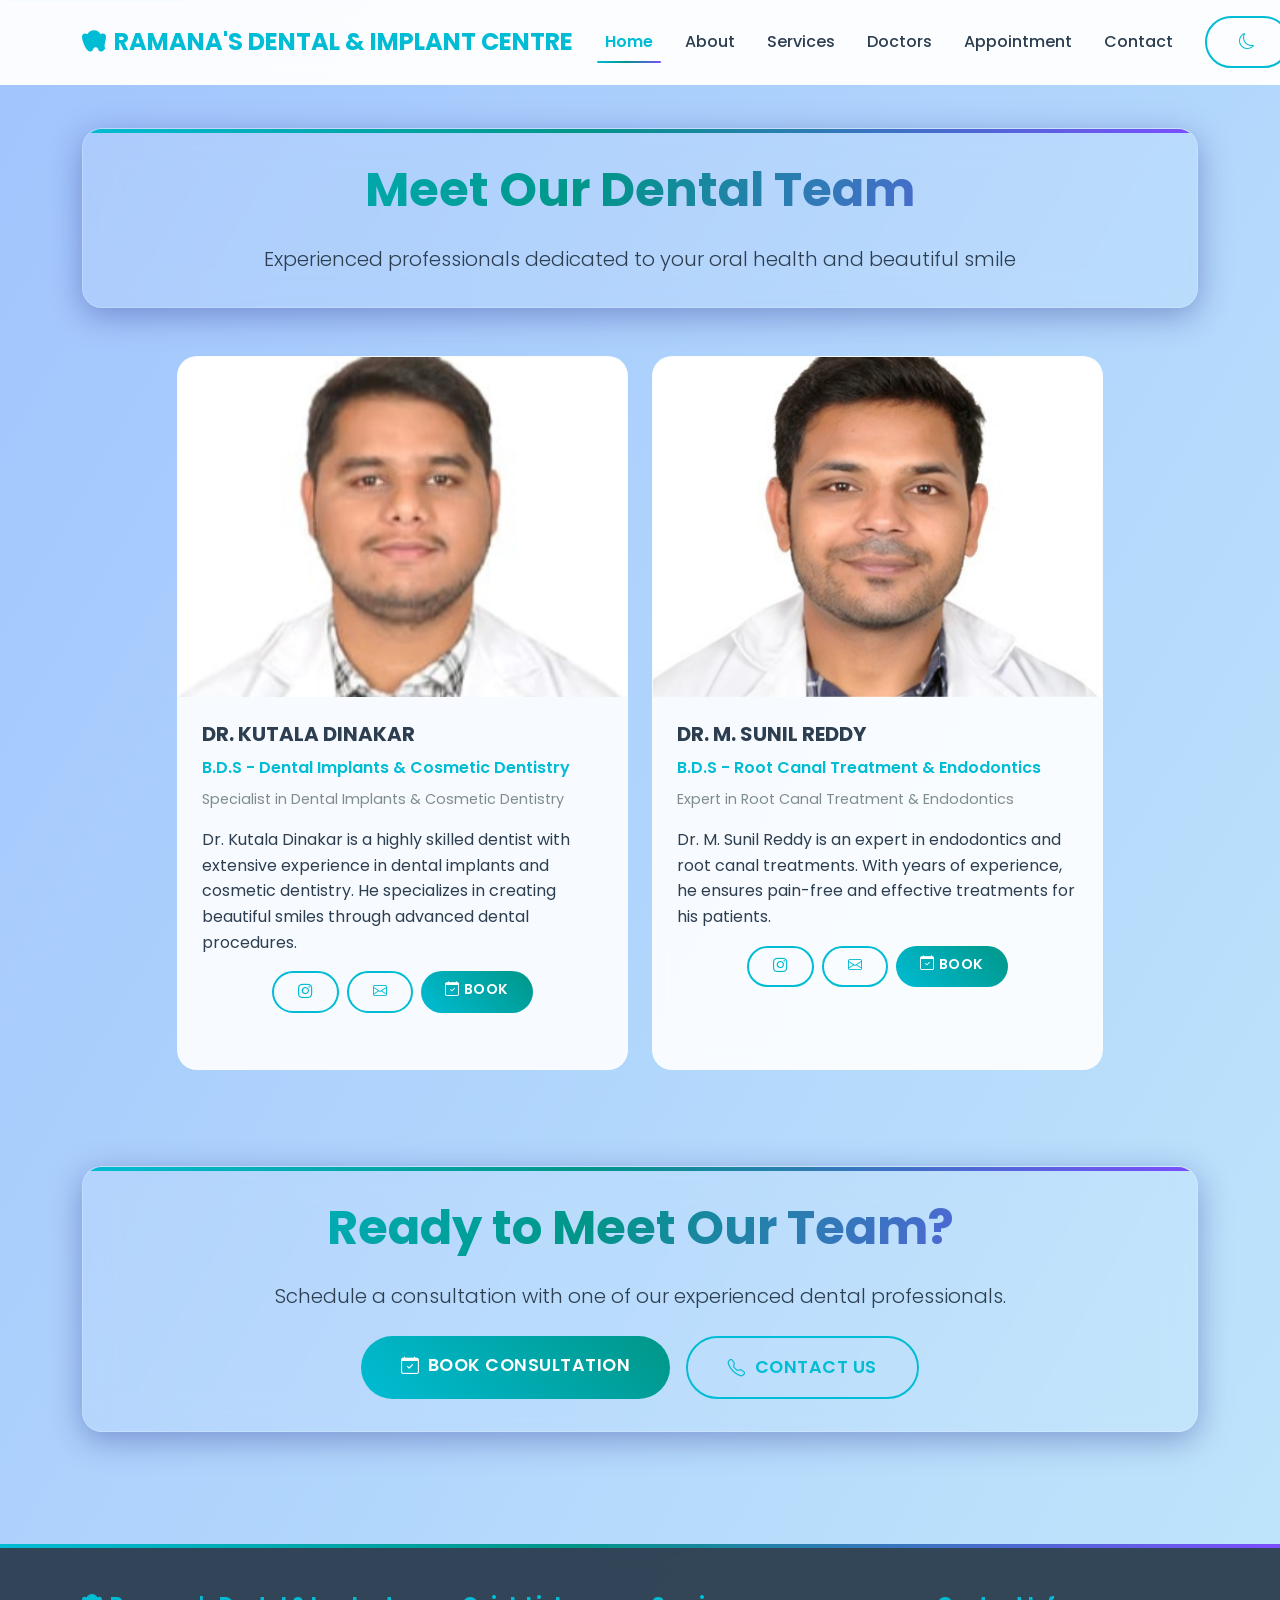
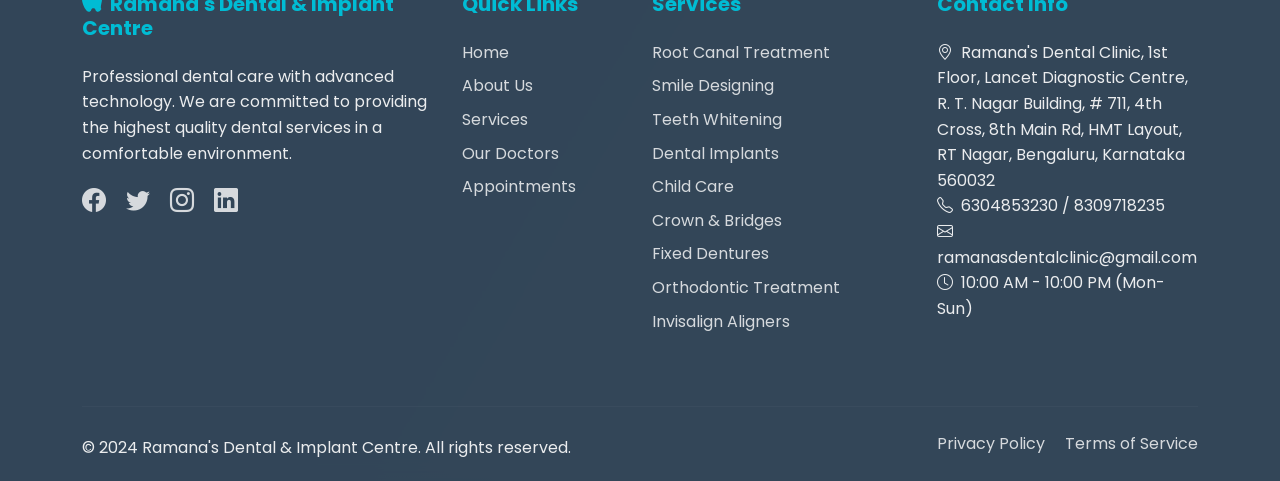
<file: dental_clinic/doctors.html>
<!DOCTYPE html>
<html lang="en">
<head>
    <meta charset="UTF-8">
    <script>(function(){var t=localStorage.getItem('theme')||(window.matchMedia&&window.matchMedia('(prefers-color-scheme: dark)').matches?'dark':'light');document.documentElement.setAttribute('data-theme',t);})();</script>
    <meta name="viewport" content="width=device-width, initial-scale=1.0, maximum-scale=1.0, user-scalable=no">
    <meta name="description" content="Professional dental care with advanced technology at Ramana's Dental & Implant Centre. Root canal, implants, smile design, and more.">
    <meta name="keywords" content="dental clinic, dental implants, root canal, smile design, teeth whitening, Bangalore">
    <meta name="author" content="Ramana's Dental & Implant Centre">
    <meta name="theme-color" content="#00bcd4">
    <meta name="apple-mobile-web-app-capable" content="yes">
    <meta name="apple-mobile-web-app-status-bar-style" content="default">
    <meta name="apple-mobile-web-app-title" content="Ramana's Dental">
    <title>Our Doctors - Ramana's Dental & Implant Centre</title>
    
    <!-- Bootstrap CSS -->
    <link href="https://cdn.jsdelivr.net/npm/bootstrap@5.3.3/dist/css/bootstrap.min.css" rel="stylesheet">
    
    <!-- Google Fonts -->
    <link href="https://fonts.googleapis.com/css2?family=Poppins:wght@300;400;500;600;700&display=swap" rel="stylesheet">
    
    <!-- Bootstrap Icons -->
    <link rel="stylesheet" href="https://cdn.jsdelivr.net/npm/bootstrap-icons@1.11.3/font/bootstrap-icons.min.css">
    
    <!-- Custom CSS -->
    <link rel="stylesheet" href="static/css/style.css">
    
    
</head>
<body>
    <!-- Navigation -->
    <nav class="navbar navbar-expand-lg fixed-top">
        <div class="container">
            <a class="navbar-brand" href="index.html">
                <i class="bi bi-tooth me-2"></i>RAMANA'S DENTAL & IMPLANT CENTRE
            </a>
            
            <button class="navbar-toggler" type="button" data-bs-toggle="collapse" data-bs-target="#navbarNav">
                <span class="navbar-toggler-icon"></span>
            </button>
            
            <div class="collapse navbar-collapse" id="navbarNav">
                <ul class="navbar-nav ms-auto">
                    <li class="nav-item">
                        <a class="nav-link active" href="index.html">Home</a>
                    </li>
                    <li class="nav-item">
                        <a class="nav-link " href="about.html">About</a>
                    </li>
                    <li class="nav-item">
                        <a class="nav-link " href="services.html">Services</a>
                    </li>
                    <li class="nav-item">
                        <a class="nav-link " href="doctors.html">Doctors</a>
                    </li>
                    <li class="nav-item">
                        <a class="nav-link " href="appointment.html">Appointment</a>
                    </li>
                    <li class="nav-item">
                        <a class="nav-link " href="contact.html">Contact</a>
                    </li>
                </ul>
                <!-- Dark mode toggle button -->
                <button id="theme-toggle" class="btn btn-outline-primary ms-3" type="button" aria-label="Toggle dark mode">
                    <i id="theme-toggle-icon" class="bi bi-moon"></i>
                </button>
            </div>
        </div>
    </nav>

    <!-- Main Content -->
    <main style="margin-top: 80px;">
        
<!-- Doctors Header -->
<section class="py-5">
    <div class="container">
        <div class="glass-card mb-5">
            <div class="text-center">
                <h1 class="display-5 fw-bold mb-4">Meet Our Dental Team</h1>
                <p class="lead mb-0">Experienced professionals dedicated to your oral health and beautiful smile</p>
            </div>
        </div>
        
        <div class="row g-4 justify-content-center">
            <div class="col-lg-5 col-md-6">
                <div class="doctor-card">
                    <img src="static/images/dr-dinakar.jpeg" alt="Dr. Kutala Dinakar" class="doctor-image">
                    <div class="doctor-info">
                        <h3 class="doctor-name">DR. KUTALA DINAKAR</h3>
                        <p class="doctor-specialty">B.D.S - Dental Implants & Cosmetic Dentistry</p>
                        <p class="doctor-experience">Specialist in Dental Implants & Cosmetic Dentistry</p>
                        <p class="mb-3">Dr. Kutala Dinakar is a highly skilled dentist with extensive experience in dental implants and cosmetic dentistry. He specializes in creating beautiful smiles through advanced dental procedures.</p>
                        <div class="d-flex justify-content-center gap-2">
                            <a href="https://www.instagram.com/ramanasdentalclinic?stkn=MXhxcm9lcG5tYWpwYw==" class="btn btn-outline-primary btn-sm" target="_blank" rel="noopener noreferrer">
                                <i class="bi bi-instagram"></i>
                            </a>
                            <a href="mailto:ramanasdentalclinic@gmail.com" class="btn btn-outline-primary btn-sm">
                                <i class="bi bi-envelope"></i>
                            </a>
                            <a href="appointment.html" class="btn btn-primary btn-sm">
                                <i class="bi bi-calendar-check me-1"></i>Book
                            </a>
                        </div>
                    </div>
                </div>
            </div>

            <div class="col-lg-5 col-md-6">
                <div class="doctor-card">
                    <img src="static/images/dr-sunil.jpeg" alt="Dr. M. Sunil Reddy" class="doctor-image">
                    <div class="doctor-info">
                        <h3 class="doctor-name">DR. M. SUNIL REDDY</h3>
                        <p class="doctor-specialty">B.D.S - Root Canal Treatment & Endodontics</p>
                        <p class="doctor-experience">Expert in Root Canal Treatment & Endodontics</p>
                        <p class="mb-3">Dr. M. Sunil Reddy is an expert in endodontics and root canal treatments. With years of experience, he ensures pain-free and effective treatments for his patients.</p>
                        <div class="d-flex justify-content-center gap-2">
                            <a href="https://www.instagram.com/ramanasdentalclinic?stkn=MXhxcm9lcG5tYWpwYw==" class="btn btn-outline-primary btn-sm" target="_blank" rel="noopener noreferrer">
                                <i class="bi bi-instagram"></i>
                            </a>
                            <a href="mailto:ramanasdentalclinic@gmail.com" class="btn btn-outline-primary btn-sm">
                                <i class="bi bi-envelope"></i>
                            </a>
                            <a href="appointment.html" class="btn btn-primary btn-sm">
                                <i class="bi bi-calendar-check me-1"></i>Book
                            </a>
                        </div>
                    </div>
                </div>
            </div>
        </div>
    </div>
</section>

<!-- Call to Action -->
<section class="py-5">
    <div class="container">
        <div class="glass-card text-center">
            <h2 class="display-5 fw-bold mb-4">Ready to Meet Our Team?</h2>
            <p class="lead mb-4">Schedule a consultation with one of our experienced dental professionals.</p>
            <div class="d-flex justify-content-center gap-3 flex-wrap">
                <a href="appointment.html" class="btn btn-primary btn-lg">
                    <i class="bi bi-calendar-check me-2"></i>Book Consultation
                </a>
                <a href="contact.html" class="btn btn-outline-primary btn-lg">
                    <i class="bi bi-telephone me-2"></i>Contact Us
                </a>
            </div>
        </div>
    </div>
</section>

    </main>

    <!-- Footer -->
    <footer class="footer">
        <div class="container">
            <div class="row">
                <div class="col-lg-4 col-md-6 mb-4">
                    <h5><i class="bi bi-tooth me-2"></i>Ramana's Dental & Implant Centre</h5>
                    <p>Professional dental care with advanced technology. We are committed to providing the highest quality dental services in a comfortable environment.</p>
                    <div class="social-links">
                        <a href="#" class="me-3"><i class="bi bi-facebook"></i></a>
                        <a href="#" class="me-3"><i class="bi bi-twitter"></i></a>
                        <a href="https://www.instagram.com/ramanasdentalclinic?igsh=MXVhaGE2cDc1eGVwcw==" class="me-3" target="_blank" rel="noopener noreferrer"><i class="bi bi-instagram"></i></a>
                        <a href="#" class="me-3"><i class="bi bi-linkedin"></i></a>
                    </div>
                </div>
                
                <div class="col-lg-2 col-md-6 mb-4">
                    <h5>Quick Links</h5>
                    <ul class="list-unstyled">
                        <li><a href="index.html" class="footer-link">Home</a></li>
                        <li><a href="about.html" class="footer-link">About Us</a></li>
                        <li><a href="services.html" class="footer-link">Services</a></li>
                        <li><a href="doctors.html" class="footer-link">Our Doctors</a></li>
                        <li><a href="appointment.html" class="footer-link">Appointments</a></li>
                    </ul>
                </div>
                
                <div class="col-lg-3 col-md-6 mb-4">
                    <h5>Services</h5>
                    <ul class="list-unstyled">
                        <li><a href="#" class="footer-link">Root Canal Treatment</a></li>
                        <li><a href="#" class="footer-link">Smile Designing</a></li>
                        <li><a href="#" class="footer-link">Teeth Whitening</a></li>
                        <li><a href="#" class="footer-link">Dental Implants</a></li>
                        <li><a href="#" class="footer-link">Child Care</a></li>
                        <li><a href="#" class="footer-link">Crown & Bridges</a></li>
                        <li><a href="#" class="footer-link">Fixed Dentures</a></li>
                        <li><a href="#" class="footer-link">Orthodontic Treatment</a></li>
                        <li><a href="#" class="footer-link">Invisalign Aligners</a></li>
                    </ul>
                </div>
                
                <div class="col-lg-3 col-md-6 mb-4">
                    <h5>Contact Info</h5>
                    <ul class="list-unstyled">
                        <li><i class="bi bi-geo-alt me-2"></i>Ramana's Dental Clinic, 1st Floor, Lancet Diagnostic Centre, R. T. Nagar Building, # 711, 4th Cross, 8th Main Rd, HMT Layout, RT Nagar, Bengaluru, Karnataka 560032</li>
                        <li><i class="bi bi-telephone me-2"></i>6304853230 / 8309718235</li>
                        <li><i class="bi bi-envelope me-2"></i>ramanasdentalclinic@gmail.com</li>
                        <li><i class="bi bi-clock me-2"></i>10:00 AM - 10:00 PM (Mon-Sun)</li>
                    </ul>
                </div>
            </div>
            
            <hr class="my-4" style="border-color: rgba(255,255,255,0.1);">
            
            <div class="row align-items-center">
                <div class="col-md-6">
                    <p class="mb-0">&copy; 2024 Ramana's Dental & Implant Centre. All rights reserved.</p>
                </div>
                <div class="col-md-6 text-md-end">
                    <a href="#" class="footer-link me-3">Privacy Policy</a>
                    <a href="#" class="footer-link">Terms of Service</a>
                </div>
            </div>
        </div>
    </footer>

    <!-- Bootstrap JS -->
    <script src="https://cdn.jsdelivr.net/npm/bootstrap@5.3.3/dist/js/bootstrap.bundle.min.js"></script>
    
    <!-- Custom JS -->
    <script src="static/js/main.js"></script>
    <script>
    // Theme switching logic (initial theme is already applied pre-paint by the <head> script)
    function setTheme(theme) {
        document.documentElement.setAttribute('data-theme', theme);
        localStorage.setItem('theme', theme);
        document.getElementById('theme-toggle-icon').className = theme === 'dark' ? 'bi bi-sun' : 'bi bi-moon';
    }
    document.addEventListener('DOMContentLoaded', function() {
        document.getElementById('theme-toggle-icon').className =
            document.documentElement.getAttribute('data-theme') === 'dark' ? 'bi bi-sun' : 'bi bi-moon';
        const btn = document.getElementById('theme-toggle');
        if (btn) {
            btn.addEventListener('click', function() {
                const isDark = document.documentElement.getAttribute('data-theme') === 'dark';
                setTheme(isDark ? 'light' : 'dark');
            });
        }
    });
    </script>
    
</body>
</html>
</file>
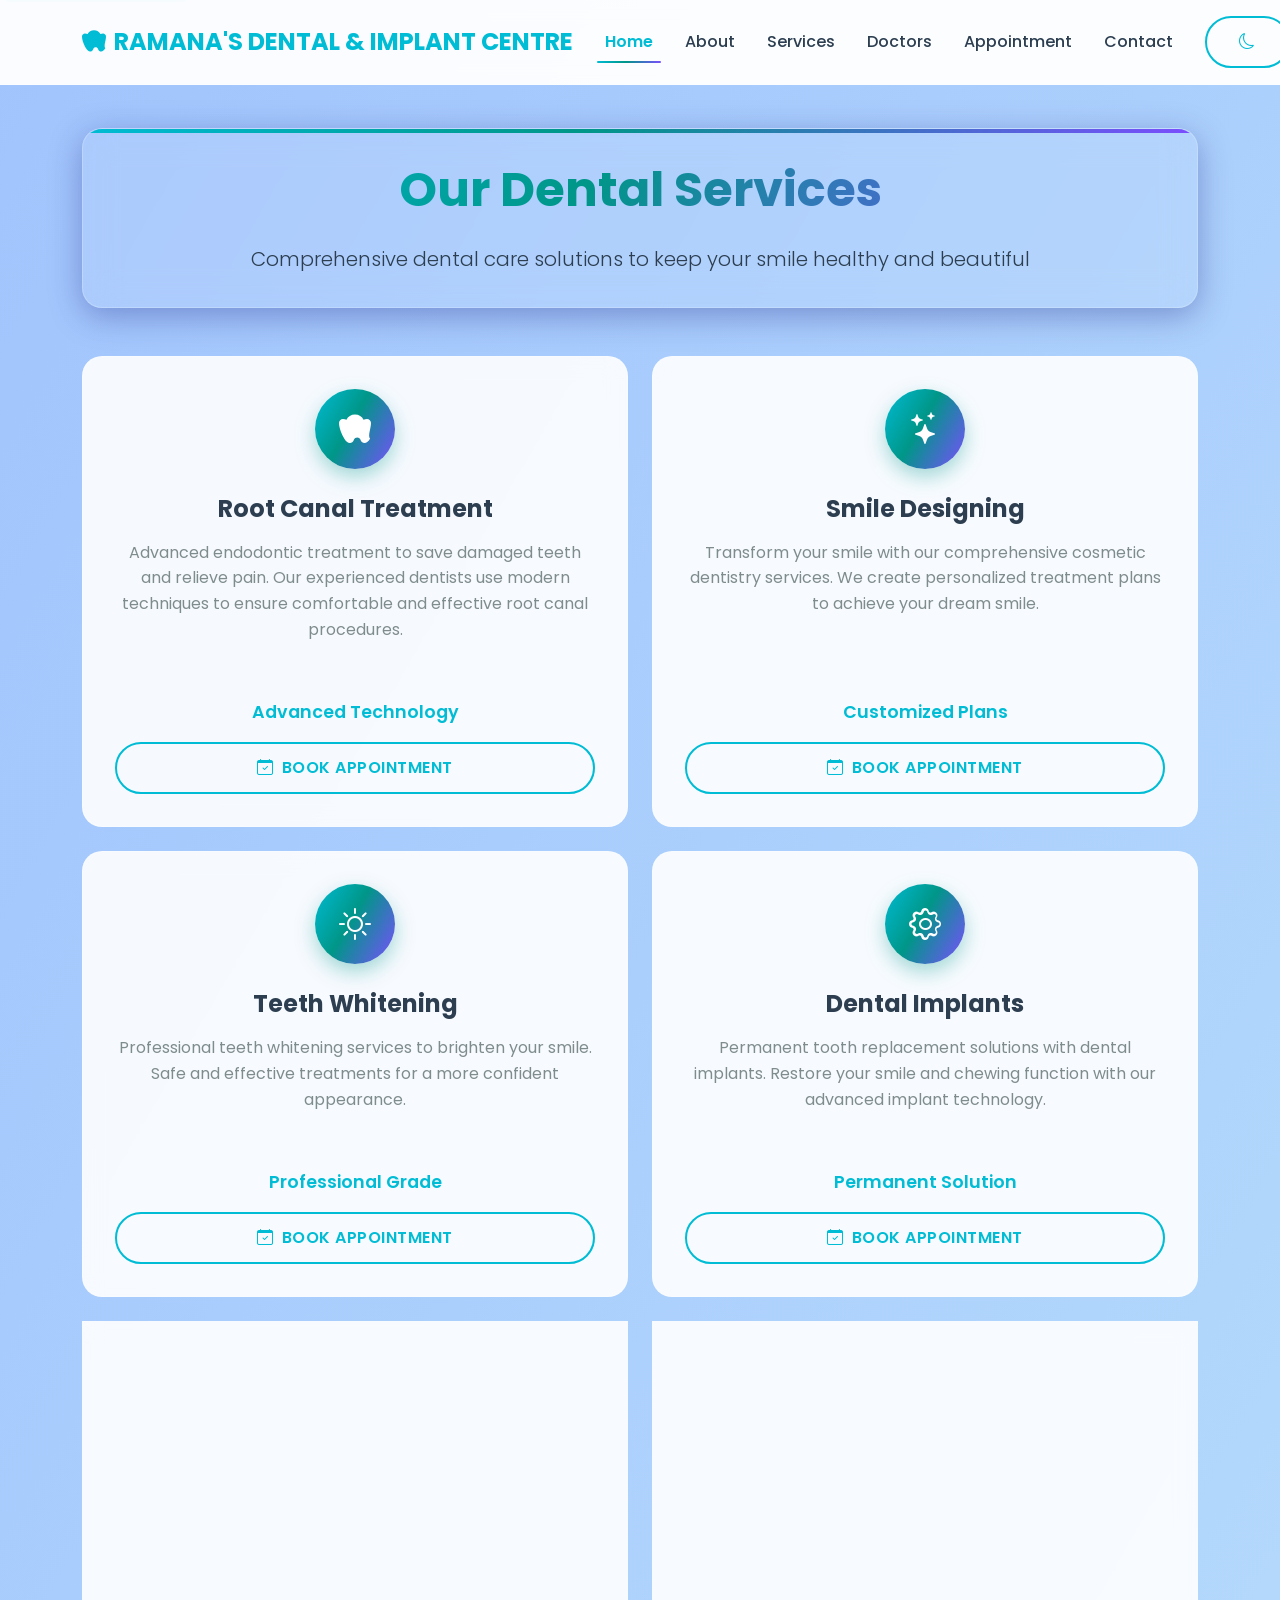
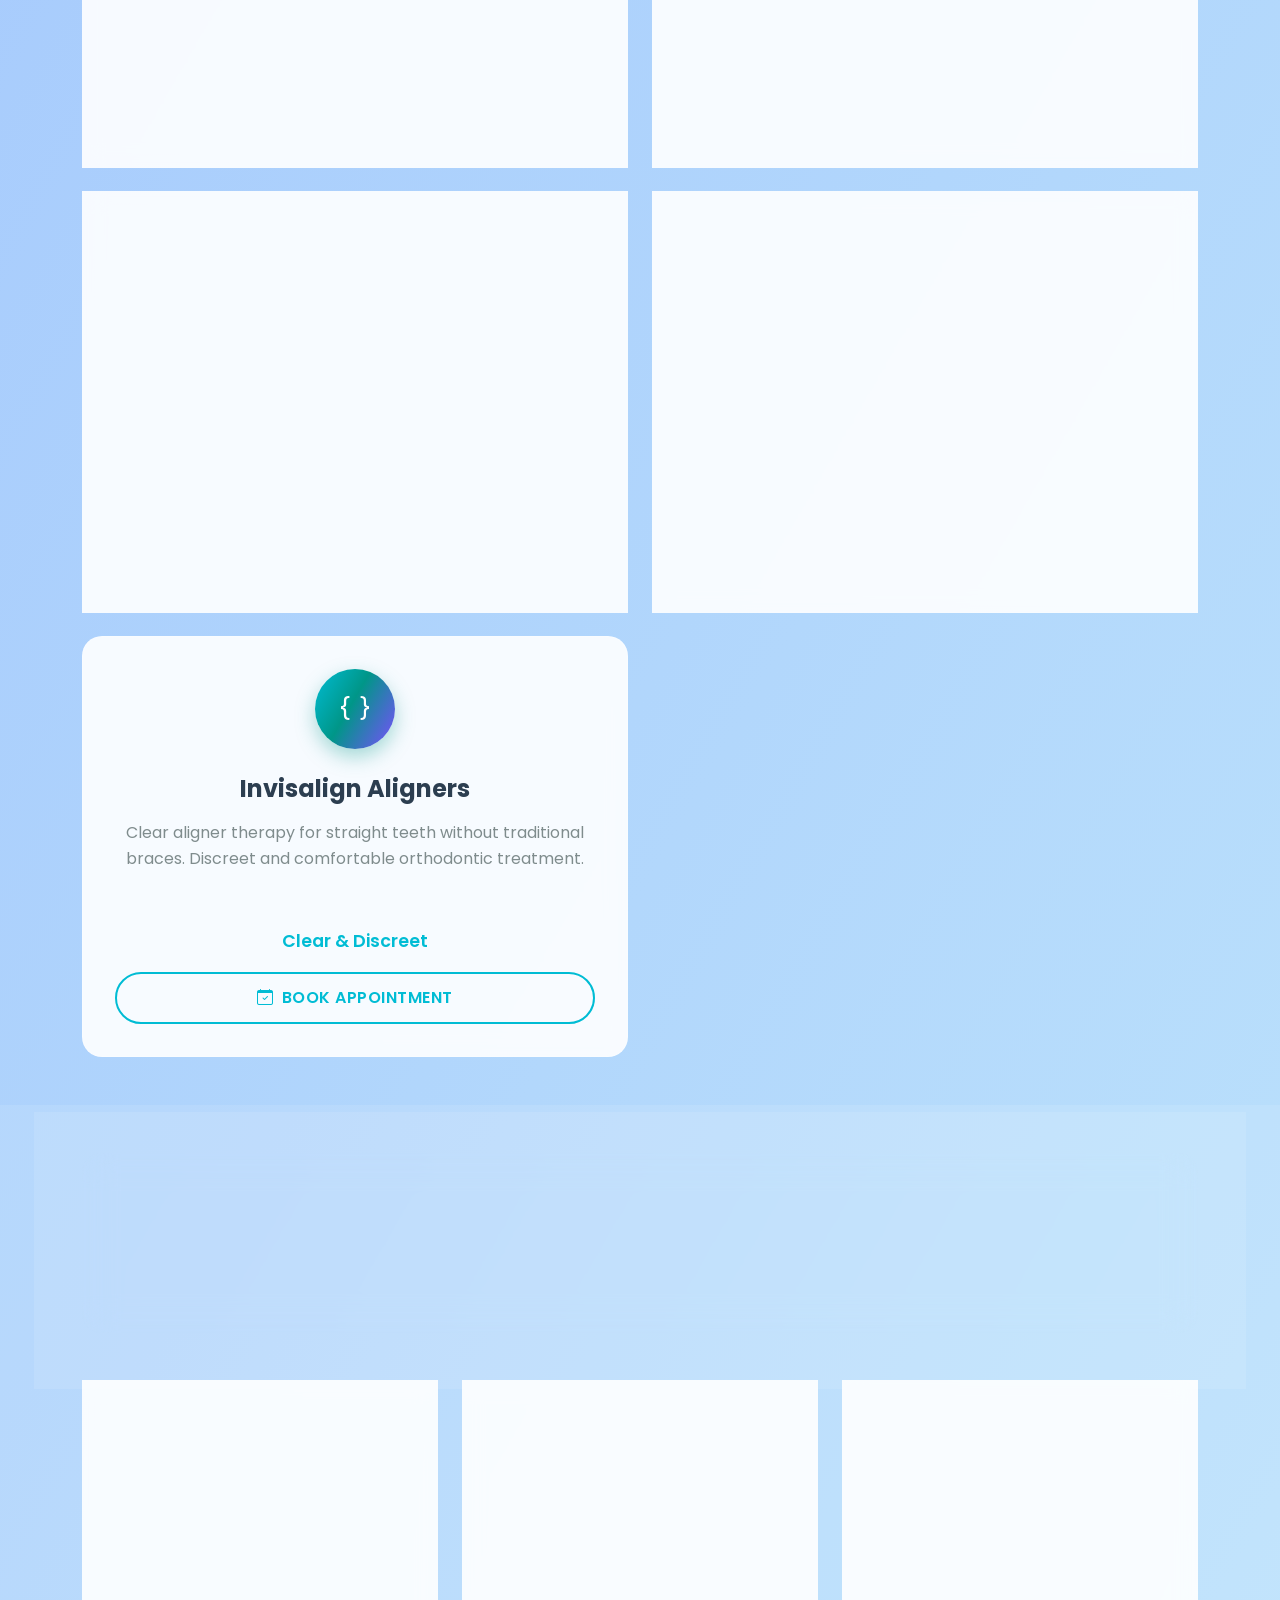
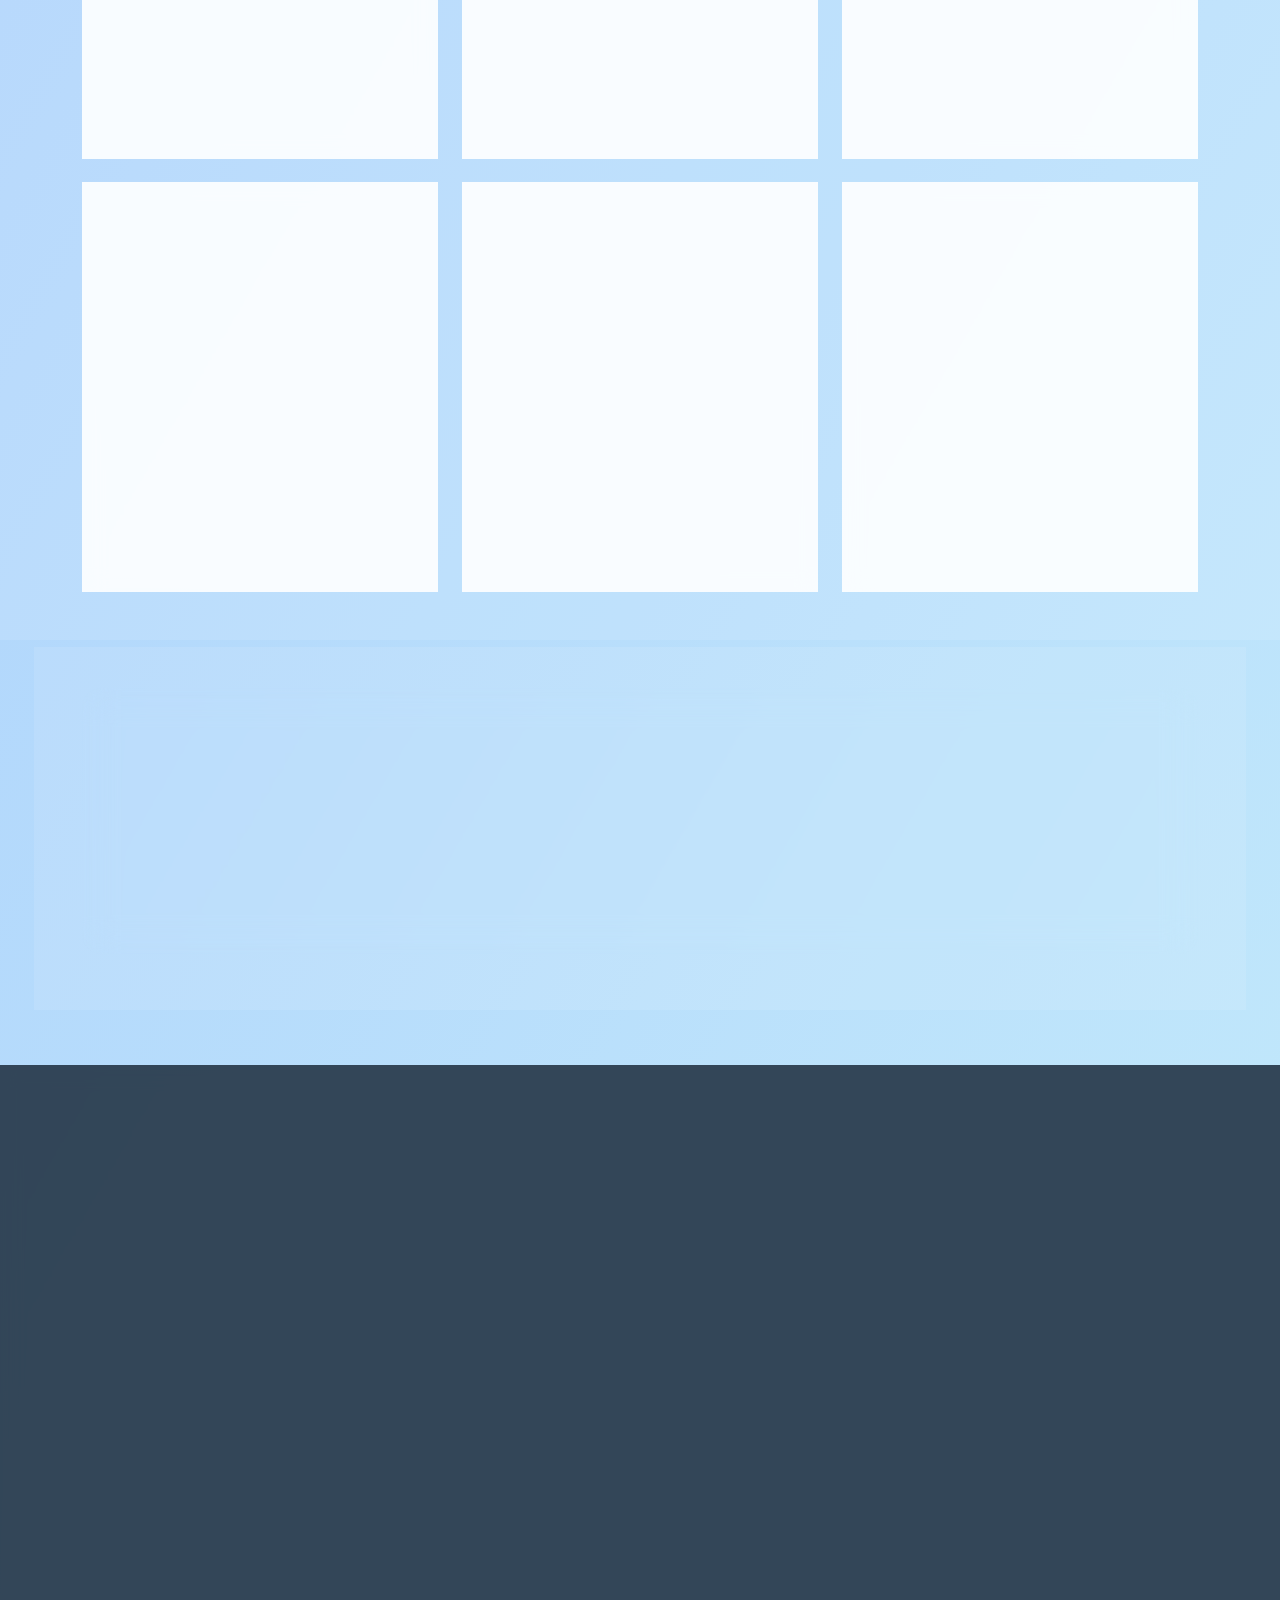
<file: dental_clinic/services.html>
<!DOCTYPE html>
<html lang="en">
<head>
    <meta charset="UTF-8">
    <script>(function(){var t=localStorage.getItem('theme')||(window.matchMedia&&window.matchMedia('(prefers-color-scheme: dark)').matches?'dark':'light');document.documentElement.setAttribute('data-theme',t);})();</script>
    <meta name="viewport" content="width=device-width, initial-scale=1.0, maximum-scale=1.0, user-scalable=no">
    <meta name="description" content="Professional dental care with advanced technology at Ramana's Dental & Implant Centre. Root canal, implants, smile design, and more.">
    <meta name="keywords" content="dental clinic, dental implants, root canal, smile design, teeth whitening, Bangalore">
    <meta name="author" content="Ramana's Dental & Implant Centre">
    <meta name="theme-color" content="#00bcd4">
    <meta name="apple-mobile-web-app-capable" content="yes">
    <meta name="apple-mobile-web-app-status-bar-style" content="default">
    <meta name="apple-mobile-web-app-title" content="Ramana's Dental">
    <title>Our Services - Ramana's Dental & Implant Centre</title>
    
    <!-- Bootstrap CSS -->
    <link href="https://cdn.jsdelivr.net/npm/bootstrap@5.3.3/dist/css/bootstrap.min.css" rel="stylesheet">
    
    <!-- Google Fonts -->
    <link href="https://fonts.googleapis.com/css2?family=Poppins:wght@300;400;500;600;700&display=swap" rel="stylesheet">
    
    <!-- Bootstrap Icons -->
    <link rel="stylesheet" href="https://cdn.jsdelivr.net/npm/bootstrap-icons@1.11.3/font/bootstrap-icons.min.css">
    
    <!-- Custom CSS -->
    <link rel="stylesheet" href="static/css/style.css">
    
    
</head>
<body>
    <!-- Navigation -->
    <nav class="navbar navbar-expand-lg fixed-top">
        <div class="container">
            <a class="navbar-brand" href="index.html">
                <i class="bi bi-tooth me-2"></i>RAMANA'S DENTAL & IMPLANT CENTRE
            </a>
            
            <button class="navbar-toggler" type="button" data-bs-toggle="collapse" data-bs-target="#navbarNav">
                <span class="navbar-toggler-icon"></span>
            </button>
            
            <div class="collapse navbar-collapse" id="navbarNav">
                <ul class="navbar-nav ms-auto">
                    <li class="nav-item">
                        <a class="nav-link active" href="index.html">Home</a>
                    </li>
                    <li class="nav-item">
                        <a class="nav-link " href="about.html">About</a>
                    </li>
                    <li class="nav-item">
                        <a class="nav-link " href="services.html">Services</a>
                    </li>
                    <li class="nav-item">
                        <a class="nav-link " href="doctors.html">Doctors</a>
                    </li>
                    <li class="nav-item">
                        <a class="nav-link " href="appointment.html">Appointment</a>
                    </li>
                    <li class="nav-item">
                        <a class="nav-link " href="contact.html">Contact</a>
                    </li>
                </ul>
                <!-- Dark mode toggle button -->
                <button id="theme-toggle" class="btn btn-outline-primary ms-3" type="button" aria-label="Toggle dark mode">
                    <i id="theme-toggle-icon" class="bi bi-moon"></i>
                </button>
            </div>
        </div>
    </nav>

    <!-- Main Content -->
    <main style="margin-top: 80px;">
        
<!-- Services Header -->
<section class="py-5">
    <div class="container">
        <div class="glass-card mb-5">
            <div class="text-center">
                <h1 class="display-5 fw-bold mb-4">Our Dental Services</h1>
                <p class="lead mb-0">Comprehensive dental care solutions to keep your smile healthy and beautiful</p>
            </div>
        </div>
        
        <div class="row g-4">
            <div class="col-lg-6 col-md-6">
                <div class="service-card">
                    <div class="service-icon">
                        <i class="bi bi-tooth"></i>
                    </div>
                    <h3 class="service-title">Root Canal Treatment</h3>
                    <p class="service-description">Advanced endodontic treatment to save damaged teeth and relieve pain. Our experienced dentists use modern techniques to ensure comfortable and effective root canal procedures.</p>
                    <div class="service-price mb-3">Advanced Technology</div>
                    <a href="appointment.html" class="btn btn-outline-primary">
                        <i class="bi bi-calendar-check me-2"></i>Book Appointment
                    </a>
                </div>
            </div>
            
            <div class="col-lg-6 col-md-6">
                <div class="service-card">
                    <div class="service-icon">
                        <i class="bi bi-stars"></i>
                    </div>
                    <h3 class="service-title">Smile Designing</h3>
                    <p class="service-description">Transform your smile with our comprehensive cosmetic dentistry services. We create personalized treatment plans to achieve your dream smile.</p>
                    <div class="service-price mb-3">Customized Plans</div>
                    <a href="appointment.html" class="btn btn-outline-primary">
                        <i class="bi bi-calendar-check me-2"></i>Book Appointment
                    </a>
                </div>
            </div>
            
            <div class="col-lg-6 col-md-6">
                <div class="service-card">
                    <div class="service-icon">
                        <i class="bi bi-brightness-high"></i>
                    </div>
                    <h3 class="service-title">Teeth Whitening</h3>
                    <p class="service-description">Professional teeth whitening services to brighten your smile. Safe and effective treatments for a more confident appearance.</p>
                    <div class="service-price mb-3">Professional Grade</div>
                    <a href="appointment.html" class="btn btn-outline-primary">
                        <i class="bi bi-calendar-check me-2"></i>Book Appointment
                    </a>
                </div>
            </div>
            
            <div class="col-lg-6 col-md-6">
                <div class="service-card">
                    <div class="service-icon">
                        <i class="bi bi-gear"></i>
                    </div>
                    <h3 class="service-title">Dental Implants</h3>
                    <p class="service-description">Permanent tooth replacement solutions with dental implants. Restore your smile and chewing function with our advanced implant technology.</p>
                    <div class="service-price mb-3">Permanent Solution</div>
                    <a href="appointment.html" class="btn btn-outline-primary">
                        <i class="bi bi-calendar-check me-2"></i>Book Appointment
                    </a>
                </div>
            </div>
            
            <div class="col-lg-6 col-md-6">
                <div class="service-card">
                    <div class="service-icon">
                        <i class="bi bi-heart"></i>
                    </div>
                    <h3 class="service-title">Child Care</h3>
                    <p class="service-description">Specialized dental care for children in a friendly and comfortable environment. We make dental visits enjoyable for kids.</p>
                    <div class="service-price mb-3">Child-Friendly</div>
                    <a href="appointment.html" class="btn btn-outline-primary">
                        <i class="bi bi-calendar-check me-2"></i>Book Appointment
                    </a>
                </div>
            </div>
            
            <div class="col-lg-6 col-md-6">
                <div class="service-card">
                    <div class="service-icon">
                        <i class="bi bi-diamond"></i>
                    </div>
                    <h3 class="service-title">Crown & Bridges</h3>
                    <p class="service-description">Restore damaged teeth with high-quality crowns and bridges. We use durable materials for long-lasting results.</p>
                    <div class="service-price mb-3">Durable Materials</div>
                    <a href="appointment.html" class="btn btn-outline-primary">
                        <i class="bi bi-calendar-check me-2"></i>Book Appointment
                    </a>
                </div>
            </div>
            
            <div class="col-lg-6 col-md-6">
                <div class="service-card">
                    <div class="service-icon">
                        <i class="bi bi-layers"></i>
                    </div>
                    <h3 class="service-title">Fixed Dentures</h3>
                    <p class="service-description">Secure and comfortable denture solutions that stay in place. Improve your confidence and eating ability.</p>
                    <div class="service-price mb-3">Secure Fit</div>
                    <a href="appointment.html" class="btn btn-outline-primary">
                        <i class="bi bi-calendar-check me-2"></i>Book Appointment
                    </a>
                </div>
            </div>
            
            <div class="col-lg-6 col-md-6">
                <div class="service-card">
                    <div class="service-icon">
                        <i class="bi bi-arrow-left-right"></i>
                    </div>
                    <h3 class="service-title">Orthodontic Treatment</h3>
                    <p class="service-description">Straighten your teeth with braces and other orthodontic treatments. Achieve a perfectly aligned smile.</p>
                    <div class="service-price mb-3">Customized Plans</div>
                    <a href="appointment.html" class="btn btn-outline-primary">
                        <i class="bi bi-calendar-check me-2"></i>Book Appointment
                    </a>
                </div>
            </div>
            
            <div class="col-lg-6 col-md-6">
                <div class="service-card">
                    <div class="service-icon">
                        <i class="bi bi-braces"></i>
                    </div>
                    <h3 class="service-title">Invisalign Aligners</h3>
                    <p class="service-description">Clear aligner therapy for straight teeth without traditional braces. Discreet and comfortable orthodontic treatment.</p>
                    <div class="service-price mb-3">Clear & Discreet</div>
                    <a href="appointment.html" class="btn btn-outline-primary">
                        <i class="bi bi-calendar-check me-2"></i>Book Appointment
                    </a>
                </div>
            </div>
        </div>
    </div>
</section>

<!-- Additional Services -->
<section class="py-5" style="background: rgba(255,255,255,0.1);">
    <div class="container">
        <div class="glass-card mb-5">
            <div class="text-center">
                <h2 class="display-5 fw-bold mb-4">Specialized Treatments</h2>
                <p class="lead mb-0">Advanced dental procedures for specific needs</p>
            </div>
        </div>
        
        <div class="row g-4">
            <div class="col-lg-4 col-md-6">
                <div class="service-card text-center">
                    <div class="service-icon">
                        <i class="bi bi-droplet"></i>
                    </div>
                    <h4 class="service-title">Teeth Whitening</h4>
                    <p class="service-description">Professional teeth whitening treatments for a brighter, more confident smile.</p>
                    <div class="service-price">Professional Grade</div>
                </div>
            </div>
            
            <div class="col-lg-4 col-md-6">
                <div class="service-card text-center">
                    <div class="service-icon">
                        <i class="bi bi-tools"></i>
                    </div>
                    <h4 class="service-title">Dental Implants</h4>
                    <p class="service-description">Permanent tooth replacement solutions that look and feel like natural teeth.</p>
                    <div class="service-price">Permanent Solution</div>
                </div>
            </div>
            
            <div class="col-lg-4 col-md-6">
                <div class="service-card text-center">
                    <div class="service-icon">
                        <i class="bi bi-shield-check"></i>
                    </div>
                    <h4 class="service-title">Root Canal Therapy</h4>
                    <p class="service-description">Advanced endodontic treatment to save severely damaged or infected teeth.</p>
                    <div class="service-price">Advanced Technology</div>
                </div>
            </div>
            
            <div class="col-lg-4 col-md-6">
                <div class="service-card text-center">
                    <div class="service-icon">
                        <i class="bi bi-heart"></i>
                    </div>
                    <h4 class="service-title">Gum Disease Treatment</h4>
                    <p class="service-description">Comprehensive periodontal care to maintain healthy gums and prevent tooth loss.</p>
                    <div class="service-price">Comprehensive Care</div>
                </div>
            </div>
            
            <div class="col-lg-4 col-md-6">
                <div class="service-card text-center">
                    <div class="service-icon">
                        <i class="bi bi-eye"></i>
                    </div>
                    <h4 class="service-title">Dental Veneers</h4>
                    <p class="service-description">Thin porcelain shells to improve the appearance of damaged or discolored teeth.</p>
                    <div class="service-price">Natural Appearance</div>
                </div>
            </div>
            
            <div class="col-lg-4 col-md-6">
                <div class="service-card text-center">
                    <div class="service-icon">
                        <i class="bi bi-thermometer-half"></i>
                    </div>
                    <h4 class="service-title">Sedation Dentistry</h4>
                    <p class="service-description">Comfortable dental care for patients with anxiety or special needs.</p>
                    <div class="service-price">Comfortable Care</div>
                </div>
            </div>
        </div>
    </div>
</section>

<!-- Call to Action -->
<section class="py-5">
    <div class="container">
        <div class="glass-card text-center">
            <h2 class="display-5 fw-bold mb-4">Ready to Transform Your Smile?</h2>
            <p class="lead mb-4">Contact us today to schedule a consultation and learn more about our services.</p>
            <div class="d-flex justify-content-center gap-3 flex-wrap">
                <a href="appointment.html" class="btn btn-primary btn-lg">
                    <i class="bi bi-calendar-check me-2"></i>Book Consultation
                </a>
                <a href="contact.html" class="btn btn-outline-primary btn-lg">
                    <i class="bi bi-telephone me-2"></i>Call Us
                </a>
            </div>
        </div>
    </div>
</section>

    </main>

    <!-- Footer -->
    <footer class="footer">
        <div class="container">
            <div class="row">
                <div class="col-lg-4 col-md-6 mb-4">
                    <h5><i class="bi bi-tooth me-2"></i>Ramana's Dental & Implant Centre</h5>
                    <p>Professional dental care with advanced technology. We are committed to providing the highest quality dental services in a comfortable environment.</p>
                    <div class="social-links">
                        <a href="#" class="me-3"><i class="bi bi-facebook"></i></a>
                        <a href="#" class="me-3"><i class="bi bi-twitter"></i></a>
                        <a href="https://www.instagram.com/ramanasdentalclinic?igsh=MXVhaGE2cDc1eGVwcw==" class="me-3" target="_blank" rel="noopener noreferrer"><i class="bi bi-instagram"></i></a>
                        <a href="#" class="me-3"><i class="bi bi-linkedin"></i></a>
                    </div>
                </div>
                
                <div class="col-lg-2 col-md-6 mb-4">
                    <h5>Quick Links</h5>
                    <ul class="list-unstyled">
                        <li><a href="index.html" class="footer-link">Home</a></li>
                        <li><a href="about.html" class="footer-link">About Us</a></li>
                        <li><a href="services.html" class="footer-link">Services</a></li>
                        <li><a href="doctors.html" class="footer-link">Our Doctors</a></li>
                        <li><a href="appointment.html" class="footer-link">Appointments</a></li>
                    </ul>
                </div>
                
                <div class="col-lg-3 col-md-6 mb-4">
                    <h5>Services</h5>
                    <ul class="list-unstyled">
                        <li><a href="#" class="footer-link">Root Canal Treatment</a></li>
                        <li><a href="#" class="footer-link">Smile Designing</a></li>
                        <li><a href="#" class="footer-link">Teeth Whitening</a></li>
                        <li><a href="#" class="footer-link">Dental Implants</a></li>
                        <li><a href="#" class="footer-link">Child Care</a></li>
                        <li><a href="#" class="footer-link">Crown & Bridges</a></li>
                        <li><a href="#" class="footer-link">Fixed Dentures</a></li>
                        <li><a href="#" class="footer-link">Orthodontic Treatment</a></li>
                        <li><a href="#" class="footer-link">Invisalign Aligners</a></li>
                    </ul>
                </div>
                
                <div class="col-lg-3 col-md-6 mb-4">
                    <h5>Contact Info</h5>
                    <ul class="list-unstyled">
                        <li><i class="bi bi-geo-alt me-2"></i>Ramana's Dental Clinic, 1st Floor, Lancet Diagnostic Centre, R. T. Nagar Building, # 711, 4th Cross, 8th Main Rd, HMT Layout, RT Nagar, Bengaluru, Karnataka 560032</li>
                        <li><i class="bi bi-telephone me-2"></i>6304853230 / 8309718235</li>
                        <li><i class="bi bi-envelope me-2"></i>ramanasdentalclinic@gmail.com</li>
                        <li><i class="bi bi-clock me-2"></i>10:00 AM - 10:00 PM (Mon-Sun)</li>
                    </ul>
                </div>
            </div>
            
            <hr class="my-4" style="border-color: rgba(255,255,255,0.1);">
            
            <div class="row align-items-center">
                <div class="col-md-6">
                    <p class="mb-0">&copy; 2024 Ramana's Dental & Implant Centre. All rights reserved.</p>
                </div>
                <div class="col-md-6 text-md-end">
                    <a href="#" class="footer-link me-3">Privacy Policy</a>
                    <a href="#" class="footer-link">Terms of Service</a>
                </div>
            </div>
        </div>
    </footer>

    <!-- Bootstrap JS -->
    <script src="https://cdn.jsdelivr.net/npm/bootstrap@5.3.3/dist/js/bootstrap.bundle.min.js"></script>
    
    <!-- Custom JS -->
    <script src="static/js/main.js"></script>
    <script>
    // Theme switching logic (initial theme is already applied pre-paint by the <head> script)
    function setTheme(theme) {
        document.documentElement.setAttribute('data-theme', theme);
        localStorage.setItem('theme', theme);
        document.getElementById('theme-toggle-icon').className = theme === 'dark' ? 'bi bi-sun' : 'bi bi-moon';
    }
    document.addEventListener('DOMContentLoaded', function() {
        document.getElementById('theme-toggle-icon').className =
            document.documentElement.getAttribute('data-theme') === 'dark' ? 'bi bi-sun' : 'bi bi-moon';
        const btn = document.getElementById('theme-toggle');
        if (btn) {
            btn.addEventListener('click', function() {
                const isDark = document.documentElement.getAttribute('data-theme') === 'dark';
                setTheme(isDark ? 'light' : 'dark');
            });
        }
    });
    </script>
    
</body>
</html>
</file>
<file: dental_clinic/static/css/style.css>
/* Global Styles */
:root {
    --primary-color: #00bcd4;
    --secondary-color: #009688;
    --accent-color: #ff5722;
    --text-dark: #2c3e50;
    --text-light: #7f8c8d;
    --white: #ffffff;
    --light-bg: #f8f9fa;
    --glass-bg: rgba(255, 255, 255, 0.1);
    --glass-border: rgba(255, 255, 255, 0.2);
    --glass-shadow: 0 8px 32px 0 rgba(31, 38, 135, 0.37);
    --brand-gradient: linear-gradient(120deg, #00bcd4 0%, #009688 45%, #7c4dff 100%);
    color-scheme: light;
}

[data-theme="dark"] {
    color-scheme: dark;
}

/* Custom Tooth Icon styling to compensate for missing bi-tooth in Bootstrap Icons */
.bi-tooth {
    display: inline-block;
    width: 1em;
    height: 1em;
    background-color: currentColor;
    -webkit-mask: url("data:image/svg+xml;utf8,<svg xmlns='http://www.w3.org/2000/svg' viewBox='0 0 512 512'><path d='M448 96c-19.1 0-38.1 4.5-55.4 12.9C369.3 56.6 317.5 24 256 24S142.7 56.6 119.4 108.9C102.1 100.5 83.1 96 64 96C28.7 96 0 124.7 0 160c0 86.8 53.6 200.7 85.5 251.4C108.5 448 138.8 480 176 480c25.4 0 48.2-15.6 57.5-39.3l6.2-15.6c8.4-20.9 28.7-34.7 51.3-34.7s42.9 13.8 51.3 34.7l6.2 15.6c9.3 23.7 32.1 39.3 57.5 39.3c37.2 0 67.5-32 90.5-68.6C458.4 360.7 512 246.8 512 160c0-35.3-28.7-64-64-64z'/></svg>") no-repeat center;
    mask: url("data:image/svg+xml;utf8,<svg xmlns='http://www.w3.org/2000/svg' viewBox='0 0 512 512'><path d='M448 96c-19.1 0-38.1 4.5-55.4 12.9C369.3 56.6 317.5 24 256 24S142.7 56.6 119.4 108.9C102.1 100.5 83.1 96 64 96C28.7 96 0 124.7 0 160c0 86.8 53.6 200.7 85.5 251.4C108.5 448 138.8 480 176 480c25.4 0 48.2-15.6 57.5-39.3l6.2-15.6c8.4-20.9 28.7-34.7 51.3-34.7s42.9 13.8 51.3 34.7l6.2 15.6c9.3 23.7 32.1 39.3 57.5 39.3c37.2 0 67.5-32 90.5-68.6C458.4 360.7 512 246.8 512 160c0-35.3-28.7-64-64-64z'/></svg>") no-repeat center;
    -webkit-mask-size: contain;
    mask-size: contain;
    vertical-align: -0.125em;
}

* {
    margin: 0;
    padding: 0;
    box-sizing: border-box;
}

body {
    font-family: 'Poppins', sans-serif;
    line-height: 1.6;
    color: var(--text-dark);
    background: linear-gradient(120deg, #a1c4fd, #c2e9fb, #b6f2e6, #d7c6fb);
    background-size: 300% 300%;
    animation: gradientDrift 18s ease infinite;
    min-height: 100vh;
    overflow-x: hidden;
}

@keyframes gradientDrift {
    0% { background-position: 0% 50%; }
    50% { background-position: 100% 50%; }
    100% { background-position: 0% 50%; }
}

/* Glass Card Effect */
.glass-card {
    position: relative;
    background: var(--glass-bg);
    backdrop-filter: blur(16px);
    -webkit-backdrop-filter: blur(16px);
    border: 1px solid var(--glass-border);
    box-shadow: var(--glass-shadow);
    border-radius: 20px;
    padding: 2rem;
    overflow: hidden;
    transition: all 0.3s ease;
}

.glass-card::before {
    content: '';
    position: absolute;
    top: 0;
    left: 0;
    right: 0;
    height: 4px;
    background: var(--brand-gradient);
}

.glass-card:hover {
    transform: translateY(-5px);
    box-shadow: 0 15px 35px rgba(0, 0, 0, 0.1);
}

/* Navbar */
.navbar {
    background: rgba(255, 255, 255, 0.95) !important;
    backdrop-filter: blur(10px);
    -webkit-backdrop-filter: blur(10px);
    border-bottom: 1px solid var(--glass-border);
    padding: 1rem 0;
    transition: all 0.3s ease;
}

.navbar-brand {
    font-weight: 700;
    color: var(--primary-color) !important;
    font-size: 1.5rem;
    transition: all 0.3s ease;
}

.nav-link {
    font-weight: 500;
    color: var(--text-dark) !important;
    margin: 0 0.5rem;
    transition: color 0.3s ease;
    position: relative;
}

.nav-link::after {
    content: '';
    position: absolute;
    left: 0;
    bottom: 0;
    width: 0;
    height: 2px;
    background: var(--brand-gradient);
    border-radius: 2px;
    transition: width 0.3s ease;
}

.nav-link:hover::after,
.nav-link.active::after {
    width: 100%;
}

.nav-link:hover {
    color: var(--primary-color) !important;
}

.nav-link.active {
    color: var(--primary-color) !important;
    font-weight: 600;
}

.navbar-toggler {
    border: none;
    padding: 0.25rem 0.5rem;
}

.navbar-toggler:focus {
    box-shadow: none;
}

/* Hero Section */
.hero-section {
    background: linear-gradient(rgba(0, 30, 40, 0.55), rgba(0, 20, 30, 0.6)),
        url('https://images.unsplash.com/photo-1629909613654-28e377c37b09?ixlib=rb-1.2.1&auto=format&fit=crop&w=1950&q=80');
    background-size: cover;
    background-position: center;
    background-attachment: fixed;
    padding: 8rem 0;
    position: relative;
    color: #ffffff;
    min-height: 100vh;
    display: flex;
    align-items: center;
    overflow: hidden;
}

.hero-section::before,
.hero-section::after {
    content: '';
    position: absolute;
    border-radius: 50%;
    filter: blur(60px);
    opacity: 0.55;
    z-index: 0;
    animation: floatBlob 12s ease-in-out infinite;
}

.hero-section::before {
    width: 380px;
    height: 380px;
    background: radial-gradient(circle, var(--primary-color), transparent 70%);
    top: -80px;
    left: -100px;
}

.hero-section::after {
    width: 420px;
    height: 420px;
    background: radial-gradient(circle, #7c4dff, transparent 70%);
    bottom: -120px;
    right: -100px;
    animation-delay: 3s;
}

@keyframes floatBlob {
    0%, 100% { transform: translate(0, 0) scale(1); }
    50% { transform: translate(30px, -30px) scale(1.1); }
}

.hero-content {
    position: relative;
    z-index: 1;
    text-align: center;
    max-width: 800px;
    margin: 0 auto;
    padding: 0 1rem;
}

.hero-title {
    font-size: 3.5rem;
    font-weight: 700;
    margin-bottom: 1.5rem;
    line-height: 1.2;
    background: linear-gradient(120deg, #ffffff 30%, var(--primary-color) 65%, #7c4dff 100%);
    -webkit-background-clip: text;
    background-clip: text;
    -webkit-text-fill-color: transparent;
    text-shadow: 2px 2px 10px rgba(0, 0, 0, 0.25);
}

.hero-subtitle {
    font-size: 1.25rem;
    margin-bottom: 2rem;
    opacity: 0.9;
    line-height: 1.6;
}

/* Buttons */
.btn {
    position: relative;
    overflow: hidden;
    border-radius: 50px;
    padding: 0.75rem 2rem;
    font-weight: 600;
    text-transform: uppercase;
    letter-spacing: 0.5px;
    transition: all 0.3s ease;
    border: none;
    display: inline-block;
    text-decoration: none;
    text-align: center;
    cursor: pointer;
}

.btn::before {
    content: '';
    position: absolute;
    top: 0;
    left: -75%;
    width: 50%;
    height: 100%;
    background: linear-gradient(120deg, transparent, rgba(255, 255, 255, 0.45), transparent);
    transform: skewX(-20deg);
    transition: left 0.6s ease;
}

.btn:hover::before {
    left: 125%;
}

.btn-primary {
    background: linear-gradient(45deg, var(--primary-color), var(--secondary-color));
    color: #ffffff;
}

.btn-primary:hover {
    transform: translateY(-2px);
    box-shadow: 0 10px 25px rgba(0, 188, 212, 0.3);
    color: #ffffff;
}

.btn-outline-primary {
    border: 2px solid var(--primary-color);
    color: var(--primary-color);
    background: transparent;
}

.btn-outline-primary:hover {
    background: var(--primary-color);
    color: #ffffff;
    transform: translateY(-2px);
}

.btn-lg {
    padding: 1rem 2.5rem;
    font-size: 1.1rem;
}

.btn-sm {
    padding: 0.5rem 1.5rem;
    font-size: 0.9rem;
}

/* Service Cards */
.service-card {
    background: rgba(255, 255, 255, 0.9);
    backdrop-filter: blur(10px);
    border-radius: 20px;
    padding: 2rem;
    text-align: center;
    transition: all 0.3s ease;
    border: 1px solid rgba(255, 255, 255, 0.2);
    height: 100%;
    display: flex;
    flex-direction: column;
    justify-content: space-between;
}

.service-card:hover {
    transform: translateY(-10px);
    box-shadow: 0 20px 40px rgba(0, 0, 0, 0.1);
}

.service-icon {
    font-size: 2rem;
    color: #ffffff;
    margin: 0 auto 1.5rem;
    width: 80px;
    height: 80px;
    border-radius: 50%;
    background: var(--brand-gradient);
    display: flex;
    align-items: center;
    justify-content: center;
    box-shadow: 0 8px 20px rgba(0, 150, 136, 0.35);
    transition: transform 0.4s ease;
}

.service-card:hover .service-icon {
    transform: rotate(-8deg) scale(1.1);
}

.service-title {
    font-size: 1.5rem;
    font-weight: 700;
    color: var(--text-dark);
    margin-bottom: 1rem;
    line-height: 1.3;
}

.service-description {
    color: var(--text-light);
    margin-bottom: 1.5rem;
    flex-grow: 1;
    line-height: 1.6;
}

.service-price {
    font-weight: 600;
    color: var(--primary-color);
    font-size: 1.1rem;
    margin-top: auto;
}

/* Doctor Cards */
.doctor-card {
    background: rgba(255, 255, 255, 0.9);
    backdrop-filter: blur(10px);
    border-radius: 20px;
    overflow: hidden;
    transition: all 0.3s ease;
    border: 1px solid rgba(255, 255, 255, 0.2);
    height: 100%;
    display: flex;
    flex-direction: column;
}

.doctor-card:hover {
    transform: translateY(-10px);
    box-shadow: 0 20px 40px rgba(0, 0, 0, 0.1);
}

.doctor-image {
    width: 100%;
    height: 340px;
    object-fit: cover;
    object-position: center 15%;
    transition: transform 0.3s ease;
    flex-shrink: 0;
}

.doctor-card:hover .doctor-image {
    transform: scale(1.05);
}

.doctor-info {
    padding: 1.5rem;
    flex-grow: 1;
    display: flex;
    flex-direction: column;
}

.doctor-name {
    font-size: 1.25rem;
    font-weight: 700;
    color: var(--text-dark);
    margin-bottom: 0.5rem;
    line-height: 1.3;
}

.doctor-specialty {
    color: var(--primary-color);
    font-weight: 600;
    margin-bottom: 0.5rem;
}

.doctor-experience {
    color: var(--text-light);
    font-size: 0.9rem;
    margin-bottom: 1rem;
}

/* Forms */
.form-control {
    background: rgba(255, 255, 255, 0.8);
    border: 1px solid rgba(255, 255, 255, 0.3);
    border-radius: 10px;
    padding: 0.75rem 1rem;
    backdrop-filter: blur(5px);
    transition: all 0.3s ease;
}

.form-control:focus {
    background: rgba(255, 255, 255, 0.95);
    border-color: var(--primary-color);
    box-shadow: 0 0 0 0.2rem rgba(0, 188, 212, 0.25);
    outline: none;
}

.form-select {
    background: rgba(255, 255, 255, 0.8);
    border: 1px solid rgba(255, 255, 255, 0.3);
    border-radius: 10px;
    padding: 0.75rem 1rem;
    backdrop-filter: blur(5px);
    transition: all 0.3s ease;
    color-scheme: light;
}

/* The <option> list is a native OS popup that inherits the <select>'s own color
   (which changes with theme) but not its background reliably. Give options a fixed,
   explicit look so the dropdown is always readable, independent of light/dark theme. */
select.form-select option {
    background-color: #ffffff !important;
    color: #2c3e50 !important;
}

.form-select:focus {
    background: rgba(255, 255, 255, 0.95);
    border-color: var(--primary-color);
    box-shadow: 0 0 0 0.2rem rgba(0, 188, 212, 0.25);
    outline: none;
}

.form-label {
    font-weight: 600;
    color: var(--text-dark);
    margin-bottom: 0.5rem;
}

.form-check-input:checked {
    background-color: var(--primary-color);
    border-color: var(--primary-color);
}

.display-5.fw-bold {
    background: var(--brand-gradient);
    -webkit-background-clip: text;
    background-clip: text;
    -webkit-text-fill-color: transparent;
}

/* Footer */
.footer {
    position: relative;
    background: rgba(44, 62, 80, 0.95);
    backdrop-filter: blur(10px);
    color: rgba(255, 255, 255, 0.9);
    padding: 3rem 0 1rem;
    margin-top: 4rem;
}

.footer::before {
    content: '';
    position: absolute;
    top: 0;
    left: 0;
    right: 0;
    height: 4px;
    background: var(--brand-gradient);
}

.footer h5 {
    color: var(--primary-color);
    font-weight: 700;
    margin-bottom: 1.5rem;
}

.footer-link {
    color: rgba(255, 255, 255, 0.8);
    text-decoration: none;
    transition: color 0.3s ease;
    display: inline-block;
    margin-bottom: 0.5rem;
}

.footer-link:hover {
    color: var(--primary-color);
}

.social-links a {
    color: rgba(255, 255, 255, 0.8);
    font-size: 1.5rem;
    transition: all 0.3s ease;
    display: inline-block;
    margin-right: 1rem;
}

.social-links a:hover {
    color: var(--primary-color);
    transform: translateY(-3px);
}

/* Animations */
@keyframes fadeInUp {
    from {
        opacity: 0;
        transform: translateY(30px);
    }

    to {
        opacity: 1;
        transform: translateY(0);
    }
}

.fade-in-up {
    animation: fadeInUp 0.6s ease-out;
}

/* Responsive Design - Mobile First Approach */

/* Extra Small devices (phones, 576px and down) */
@media (max-width: 575.98px) {
    .hero-section {
        padding: 4rem 0;
        background-attachment: scroll;
        min-height: 80vh;
    }

    .hero-title {
        font-size: 2rem;
        margin-bottom: 1rem;
        line-height: 1.1;
    }

    .hero-subtitle {
        font-size: 1rem;
        margin-bottom: 1.5rem;
        line-height: 1.4;
    }

    .glass-card {
        padding: 1rem;
        margin-bottom: 1rem;
        border-radius: 15px;
    }

    .service-card,
    .doctor-card {
        margin-bottom: 1.5rem;
        padding: 1.5rem;
        border-radius: 15px;
    }

    .service-icon {
        font-size: 2.5rem;
        margin-bottom: 1rem;
    }

    .service-title {
        font-size: 1.25rem;
        line-height: 1.2;
    }

    .doctor-image {
        height: 280px;
    }

    .doctor-info {
        padding: 1rem;
    }

    .doctor-name {
        font-size: 1.1rem;
        line-height: 1.2;
    }

    .btn {
        padding: 0.6rem 1.5rem;
        font-size: 0.9rem;
        width: 100%;
        margin-bottom: 0.5rem;
    }

    .btn-lg {
        padding: 0.8rem 2rem;
        font-size: 1rem;
    }

    .navbar-brand {
        font-size: 1.1rem;
        line-height: 1.2;
    }

    .navbar-nav {
        text-align: center;
        padding: 1rem 0;
    }

    .nav-link {
        padding: 0.75rem 0;
        border-bottom: 1px solid rgba(0, 0, 0, 0.1);
    }

    .nav-link:last-child {
        border-bottom: none;
    }

    .footer {
        padding: 2rem 0 1rem;
        text-align: center;
    }

    .footer .col-lg-4,
    .footer .col-lg-2,
    .footer .col-lg-3 {
        margin-bottom: 2rem;
    }

    .display-5 {
        font-size: 2rem;
        line-height: 1.2;
    }

    .lead {
        font-size: 1rem;
        line-height: 1.4;
    }

    /* Mobile-specific improvements */
    .container {
        padding-left: 1rem;
        padding-right: 1rem;
    }

    .row {
        margin-left: -0.5rem;
        margin-right: -0.5rem;
    }

    .col,
    .col-1,
    .col-2,
    .col-3,
    .col-4,
    .col-5,
    .col-6,
    .col-7,
    .col-8,
    .col-9,
    .col-10,
    .col-11,
    .col-12,
    .col-sm,
    .col-sm-1,
    .col-sm-2,
    .col-sm-3,
    .col-sm-4,
    .col-sm-5,
    .col-sm-6,
    .col-sm-7,
    .col-sm-8,
    .col-sm-9,
    .col-sm-10,
    .col-sm-11,
    .col-sm-12 {
        padding-left: 0.5rem;
        padding-right: 0.5rem;
    }

    /* Improve form responsiveness */
    .form-control,
    .form-select {
        font-size: 16px;
        /* Prevents zoom on iOS */
        padding: 0.75rem;
    }

    /* Better touch targets */
    .btn,
    .nav-link,
    .footer-link {
        min-height: 44px;
        display: flex;
        align-items: center;
        justify-content: center;
    }

    /* Improve card spacing */
    .card {
        margin-bottom: 1rem;
    }

    /* Better table responsiveness */
    .table-responsive {
        font-size: 0.9rem;
    }
}

/* Small devices (landscape phones, 576px and up) */
@media (min-width: 576px) and (max-width: 767.98px) {
    .hero-title {
        font-size: 2.5rem;
        line-height: 1.2;
    }

    .hero-subtitle {
        font-size: 1.1rem;
        line-height: 1.5;
    }

    .glass-card {
        padding: 1.5rem;
        border-radius: 18px;
    }

    .service-card,
    .doctor-card {
        margin-bottom: 2rem;
        border-radius: 18px;
    }

    .doctor-image {
        height: 300px;
    }

    .btn {
        width: auto;
        margin-bottom: 0;
    }

    .navbar-brand {
        font-size: 1.3rem;
    }

    /* Better spacing for tablets */
    .container {
        padding-left: 1.5rem;
        padding-right: 1.5rem;
    }
}

/* Medium devices (tablets, 768px and up) */
@media (min-width: 768px) and (max-width: 991.98px) {
    .hero-title {
        font-size: 3rem;
    }

    .hero-subtitle {
        font-size: 1.2rem;
    }

    .service-card,
    .doctor-card {
        margin-bottom: 2rem;
    }

    .doctor-image {
        height: 320px;
    }

    .navbar-brand {
        font-size: 1.4rem;
    }
}

/* Large devices (desktops, 992px and up) */
@media (min-width: 992px) and (max-width: 1199.98px) {
    .hero-title {
        font-size: 3.2rem;
    }

    .service-card,
    .doctor-card {
        margin-bottom: 2rem;
    }
}

/* Extra large devices (large desktops, 1200px and up) */
@media (min-width: 1200px) {
    .hero-title {
        font-size: 3.5rem;
    }

    .container {
        max-width: 1140px;
    }
}

/* Landscape orientation adjustments */
@media (orientation: landscape) and (max-height: 500px) {
    .hero-section {
        padding: 2rem 0;
        min-height: 60vh;
    }

    .hero-title {
        font-size: 2rem;
        margin-bottom: 0.5rem;
    }

    .hero-subtitle {
        font-size: 1rem;
        margin-bottom: 1rem;
    }
}

/* High DPI displays */
@media (-webkit-min-device-pixel-ratio: 2),
(min-resolution: 192dpi) {
    .hero-section {
        background-image: linear-gradient(rgba(0, 0, 0, 0.5), rgba(0, 0, 0, 0.5)),
            url('https://images.unsplash.com/photo-1629909613654-28e377c37b09?ixlib=rb-1.2.1&auto=format&fit=crop&w=1950&q=80');
    }
}

/* Print styles */
@media print {

    .navbar,
    .footer,
    .btn {
        display: none !important;
    }

    .glass-card {
        box-shadow: none;
        border: 1px solid #ccc;
    }

    body {
        background: white;
        color: black;
    }
}

/* Accessibility improvements */
@media (prefers-reduced-motion: reduce) {
    * {
        animation-duration: 0.01ms !important;
        animation-iteration-count: 1 !important;
        transition-duration: 0.01ms !important;
    }
}

/* Focus styles for better accessibility */
.btn:focus,
.form-control:focus,
.form-select:focus,
.nav-link:focus {
    outline: 2px solid var(--primary-color);
    outline-offset: 2px;
}

/* Custom Scrollbar */
::-webkit-scrollbar {
    width: 8px;
}

::-webkit-scrollbar-track {
    background: #f1f1f1;
}

::-webkit-scrollbar-thumb {
    background: var(--brand-gradient);
    border-radius: 4px;
}

::-webkit-scrollbar-thumb:hover {
    background: var(--secondary-color);
}

/* Utility classes for responsive spacing */
@media (max-width: 575.98px) {
    .py-5 {
        padding-top: 2rem !important;
        padding-bottom: 2rem !important;
    }

    .mb-5 {
        margin-bottom: 2rem !important;
    }

    .mt-5 {
        margin-top: 2rem !important;
    }

    .gap-3 {
        gap: 1rem !important;
    }
}

/* Ensure images are responsive */
img {
    max-width: 100%;
    height: auto;
}

/* Fix for flexbox issues on older browsers */
.service-card,
.doctor-card {
    display: flex;
    flex-direction: column;
}

/* Ensure proper text wrapping */
.service-title,
.doctor-name,
.hero-title {
    word-wrap: break-word;
    overflow-wrap: break-word;
}

/* Performance optimizations */
* {
    -webkit-font-smoothing: antialiased;
    -moz-osx-font-smoothing: grayscale;
}

/* Improve loading performance */
img {
    max-width: 100%;
    height: auto;
    will-change: transform;
}

/* Better focus indicators for accessibility */
.btn:focus,
.form-control:focus,
.form-select:focus,
.nav-link:focus {
    outline: 2px solid var(--primary-color);
    outline-offset: 2px;
    box-shadow: 0 0 0 4px rgba(0, 188, 212, 0.1);
}

/* Improve button hover states on touch devices */
@media (hover: none) and (pointer: coarse) {
    .btn:hover {
        transform: none;
    }

    .service-card:hover,
    .doctor-card:hover {
        transform: none;
    }

    .glass-card:hover {
        transform: none;
    }
}

/* Better loading states */
.loading {
    opacity: 0.7;
    pointer-events: none;
}

/* Improve form field spacing on mobile */
@media (max-width: 575.98px) {
    .form-group {
        margin-bottom: 1.5rem;
    }

    .form-label {
        margin-bottom: 0.75rem;
        font-size: 0.95rem;
    }

    .form-text {
        font-size: 0.85rem;
    }
}

/* Better table responsiveness */
@media (max-width: 767.98px) {
    .table {
        font-size: 0.9rem;
    }

    .table td,
    .table th {
        padding: 0.5rem;
    }
}

/* Improve modal responsiveness */
@media (max-width: 575.98px) {
    .modal-dialog {
        margin: 0.5rem;
        max-width: calc(100% - 1rem);
    }

    .modal-content {
        border-radius: 15px;
    }
}

/* Better alert responsiveness */
@media (max-width: 575.98px) {
    .alert {
        margin: 0.5rem;
        border-radius: 10px;
        font-size: 0.9rem;
    }
}

/* Improve badge responsiveness */
@media (max-width: 575.98px) {
    .badge {
        font-size: 0.75rem;
        padding: 0.25rem 0.5rem;
    }
}

/* Better progress bar responsiveness */
@media (max-width: 575.98px) {
    .progress {
        height: 0.75rem;
        border-radius: 0.375rem;
    }

    .progress-bar {
        font-size: 0.75rem;
    }
}

/* Improve tooltip responsiveness */
@media (max-width: 575.98px) {
    .tooltip {
        font-size: 0.8rem;
    }
}

/* Better popover responsiveness */
@media (max-width: 575.98px) {
    .popover {
        max-width: 280px;
        font-size: 0.9rem;
    }
}

/* Improve carousel responsiveness */
@media (max-width: 575.98px) {
    .carousel-item {
        height: 200px;
    }

    .carousel-caption {
        padding: 0.5rem;
        font-size: 0.9rem;
    }
}

/* Better accordion responsiveness */
@media (max-width: 575.98px) {
    .accordion-button {
        padding: 0.75rem;
        font-size: 0.9rem;
    }

    .accordion-body {
        padding: 0.75rem;
        font-size: 0.85rem;
    }
}

/* Improve list group responsiveness */
@media (max-width: 575.98px) {
    .list-group-item {
        padding: 0.75rem;
        font-size: 0.9rem;
    }
}

/* Better breadcrumb responsiveness */
@media (max-width: 575.98px) {
    .breadcrumb {
        font-size: 0.8rem;
        padding: 0.5rem;
    }

    .breadcrumb-item+.breadcrumb-item::before {
        padding-right: 0.25rem;
        padding-left: 0.25rem;
    }
}

/* Improve pagination responsiveness */
@media (max-width: 575.98px) {
    .pagination {
        font-size: 0.9rem;
    }

    .page-link {
        padding: 0.375rem 0.5rem;
    }
}

/* Better nav tabs responsiveness */
@media (max-width: 575.98px) {
    .nav-tabs .nav-link {
        padding: 0.5rem 0.75rem;
        font-size: 0.9rem;
    }
}

/* Improve nav pills responsiveness */
@media (max-width: 575.98px) {
    .nav-pills .nav-link {
        padding: 0.5rem 0.75rem;
        font-size: 0.9rem;
    }
}

/* Better navbar brand responsiveness */
@media (max-width: 575.98px) {
    .navbar-brand {
        max-width: 200px;
        overflow: hidden;
        text-overflow: ellipsis;
        white-space: nowrap;
    }
}

/* Improve dropdown responsiveness */
@media (max-width: 575.98px) {
    .dropdown-menu {
        font-size: 0.9rem;
        border-radius: 10px;
    }

    .dropdown-item {
        padding: 0.5rem 1rem;
    }
}

/* Better offcanvas responsiveness */
@media (max-width: 575.98px) {
    .offcanvas {
        width: 100%;
    }

    .offcanvas-header {
        padding: 1rem;
    }

    .offcanvas-body {
        padding: 1rem;
    }
}

/* Improve toast responsiveness */
@media (max-width: 575.98px) {
    .toast {
        font-size: 0.9rem;
        margin: 0.5rem;
    }

    .toast-header {
        padding: 0.5rem;
    }

    .toast-body {
        padding: 0.75rem;
    }
}

/* Better spinner responsiveness */
@media (max-width: 575.98px) {
    .spinner-border {
        width: 1.5rem;
        height: 1.5rem;
    }

    .spinner-border-sm {
        width: 1rem;
        height: 1rem;
    }
}

/* Improve placeholder responsiveness */
@media (max-width: 575.98px) {
    .placeholder {
        font-size: 0.9rem;
    }
}

/* Better ratio responsiveness */
@media (max-width: 575.98px) {
    .ratio {
        --bs-aspect-ratio: 56.25%;
    }
}

/* Improve figure responsiveness */
@media (max-width: 575.98px) {
    .figure {
        margin-bottom: 1rem;
    }

    .figure-caption {
        font-size: 0.85rem;
    }
}

/* Better blockquote responsiveness */
@media (max-width: 575.98px) {
    .blockquote {
        font-size: 0.9rem;
        margin: 1rem 0;
        padding: 0.75rem;
    }

    .blockquote-footer {
        font-size: 0.8rem;
    }
}

/* Improve code responsiveness */
@media (max-width: 575.98px) {
    code {
        font-size: 0.85rem;
    }

    pre {
        font-size: 0.85rem;
        padding: 0.75rem;
    }
}

/* Better kbd responsiveness */
@media (max-width: 575.98px) {
    .kbd {
        font-size: 0.75rem;
        padding: 0.125rem 0.25rem;
    }
}

/* Improve mark responsiveness */
@media (max-width: 575.98px) {
    mark {
        padding: 0.125rem 0.25rem;
    }
}

/* Better small responsiveness */
@media (max-width: 575.98px) {
    small {
        font-size: 0.8rem;
    }
}

/* Improve text responsiveness */
@media (max-width: 575.98px) {
    .text-muted {
        font-size: 0.85rem;
    }

    .text-decoration-none {
        font-size: 0.9rem;
    }
}

/* Better background responsiveness */
@media (max-width: 575.98px) {
    .bg-primary {
        background-color: var(--primary-color) !important;
    }

    .bg-secondary {
        background-color: var(--secondary-color) !important;
    }
}

/* Improve border responsiveness */
@media (max-width: 575.98px) {
    .border {
        border-width: 1px !important;
    }

    .border-0 {
        border-width: 0 !important;
    }
}

/* Better shadow responsiveness */
@media (max-width: 575.98px) {
    .shadow {
        box-shadow: 0 0.125rem 0.25rem rgba(0, 0, 0, 0.075) !important;
    }

    .shadow-sm {
        box-shadow: 0 0.0625rem 0.125rem rgba(0, 0, 0, 0.075) !important;
    }
}

/* Improve position responsiveness */
@media (max-width: 575.98px) {
    .position-relative {
        position: relative !important;
    }

    .position-absolute {
        position: absolute !important;
    }

    .position-fixed {
        position: fixed !important;
    }
}

/* Better top responsiveness */
@media (max-width: 575.98px) {
    .top-0 {
        top: 0 !important;
    }

    .top-50 {
        top: 50% !important;
    }

    .top-100 {
        top: 100% !important;
    }
}

/* Improve bottom responsiveness */
@media (max-width: 575.98px) {
    .bottom-0 {
        bottom: 0 !important;
    }

    .bottom-50 {
        bottom: 50% !important;
    }

    .bottom-100 {
        bottom: 100% !important;
    }
}

/* Better start responsiveness */
@media (max-width: 575.98px) {
    .start-0 {
        left: 0 !important;
    }

    .start-50 {
        left: 50% !important;
    }

    .start-100 {
        left: 100% !important;
    }
}

/* Improve end responsiveness */
@media (max-width: 575.98px) {
    .end-0 {
        right: 0 !important;
    }

    .end-50 {
        right: 50% !important;
    }

    .end-100 {
        right: 100% !important;
    }
}

/* Better translate responsiveness */
@media (max-width: 575.98px) {
    .translate-middle {
        transform: translate(-50%, -50%) !important;
    }

    .translate-middle-x {
        transform: translateX(-50%) !important;
    }

    .translate-middle-y {
        transform: translateY(-50%) !important;
    }
}

/* Improve border radius responsiveness */
@media (max-width: 575.98px) {
    .rounded {
        border-radius: 0.375rem !important;
    }

    .rounded-0 {
        border-radius: 0 !important;
    }

    .rounded-1 {
        border-radius: 0.25rem !important;
    }

    .rounded-2 {
        border-radius: 0.375rem !important;
    }

    .rounded-3 {
        border-radius: 0.5rem !important;
    }
}

/* Better flex responsiveness */
@media (max-width: 575.98px) {
    .d-flex {
        display: flex !important;
    }

    .d-inline-flex {
        display: inline-flex !important;
    }

    .flex-row {
        flex-direction: row !important;
    }

    .flex-column {
        flex-direction: column !important;
    }
}

/* Improve justify content responsiveness */
@media (max-width: 575.98px) {
    .justify-content-start {
        justify-content: flex-start !important;
    }

    .justify-content-end {
        justify-content: flex-end !important;
    }

    .justify-content-center {
        justify-content: center !important;
    }

    .justify-content-between {
        justify-content: space-between !important;
    }

    .justify-content-around {
        justify-content: space-around !important;
    }
}

/* Better align items responsiveness */
@media (max-width: 575.98px) {
    .align-items-start {
        align-items: flex-start !important;
    }

    .align-items-end {
        align-items: flex-end !important;
    }

    .align-items-center {
        align-items: center !important;
    }

    .align-items-baseline {
        align-items: baseline !important;
    }

    .align-items-stretch {
        align-items: stretch !important;
    }
}

/* Improve align self responsiveness */
@media (max-width: 575.98px) {
    .align-self-start {
        align-self: flex-start !important;
    }

    .align-self-end {
        align-self: flex-end !important;
    }

    .align-self-center {
        align-self: center !important;
    }

    .align-self-baseline {
        align-self: baseline !important;
    }

    .align-self-stretch {
        align-self: stretch !important;
    }
}

/* Better order responsiveness */
@media (max-width: 575.98px) {
    .order-first {
        order: -1 !important;
    }

    .order-0 {
        order: 0 !important;
    }

    .order-1 {
        order: 1 !important;
    }

    .order-2 {
        order: 2 !important;
    }

    .order-3 {
        order: 3 !important;
    }
}

/* Improve flex fill responsiveness */
@media (max-width: 575.98px) {
    .flex-fill {
        flex: 1 1 auto !important;
    }

    .flex-grow-0 {
        flex-grow: 0 !important;
    }

    .flex-grow-1 {
        flex-grow: 1 !important;
    }

    .flex-shrink-0 {
        flex-shrink: 0 !important;
    }

    .flex-shrink-1 {
        flex-shrink: 1 !important;
    }
}

/* Better visibility responsiveness */
@media (max-width: 575.98px) {
    .visible {
        visibility: visible !important;
    }

    .invisible {
        visibility: hidden !important;
    }
}

/* Improve z-index responsiveness */
@media (max-width: 575.98px) {
    .z-n1 {
        z-index: -1 !important;
    }

    .z-0 {
        z-index: 0 !important;
    }

    .z-1 {
        z-index: 1 !important;
    }

    .z-2 {
        z-index: 2 !important;
    }

    .z-3 {
        z-index: 3 !important;
    }
}

/* Better overflow responsiveness */
@media (max-width: 575.98px) {
    .overflow-auto {
        overflow: auto !important;
    }

    .overflow-hidden {
        overflow: hidden !important;
    }

    .overflow-visible {
        overflow: visible !important;
    }

    .overflow-scroll {
        overflow: scroll !important;
    }
}

/* Improve user select responsiveness */
@media (max-width: 575.98px) {
    .user-select-all {
        -webkit-user-select: all !important;
        -moz-user-select: all !important;
        -ms-user-select: all !important;
        user-select: all !important;
    }

    .user-select-auto {
        -webkit-user-select: auto !important;
        -moz-user-select: auto !important;
        -ms-user-select: auto !important;
        user-select: auto !important;
    }

    .user-select-none {
        -webkit-user-select: none !important;
        -moz-user-select: none !important;
        -ms-user-select: none !important;
        user-select: none !important;
    }
}

/* Better pointer events responsiveness */
@media (max-width: 575.98px) {
    .pe-auto {
        pointer-events: auto !important;
    }

    .pe-none {
        pointer-events: none !important;
    }
}

/* Improve resize responsiveness */
@media (max-width: 575.98px) {
    .resize {
        resize: both !important;
    }

    .resize-none {
        resize: none !important;
    }

    .resize-y {
        resize: vertical !important;
    }

    .resize-x {
        resize: horizontal !important;
    }
}

/* Better cursor responsiveness */
@media (max-width: 575.98px) {
    .cursor-auto {
        cursor: auto !important;
    }

    .cursor-default {
        cursor: default !important;
    }

    .cursor-pointer {
        cursor: pointer !important;
    }

    .cursor-wait {
        cursor: wait !important;
    }

    .cursor-move {
        cursor: move !important;
    }

    .cursor-help {
        cursor: help !important;
    }

    .cursor-progress {
        cursor: progress !important;
    }

    .cursor-text {
        cursor: text !important;
    }

    .cursor-vertical-text {
        cursor: vertical-text !important;
    }

    .cursor-crosshair {
        cursor: crosshair !important;
    }

    .cursor-zoom-in {
        cursor: zoom-in !important;
    }

    .cursor-zoom-out {
        cursor: zoom-out !important;
    }

    .cursor-grab {
        cursor: grab !important;
    }

    .cursor-grabbing {
        cursor: grabbing !important;
    }
}

/* Improve caret responsiveness */
@media (max-width: 575.98px) {
    .caret {
        display: inline-block;
        width: 0;
        height: 0;
        margin-left: 0.255em;
        vertical-align: 0.255em;
        content: "";
        border-top: 0.3em solid;
        border-right: 0.3em solid transparent;
        border-bottom: 0;
        border-left: 0.3em solid transparent;
    }
}

/* Better clearfix responsiveness */
@media (max-width: 575.98px) {
    .clearfix::after {
        display: block;
        clear: both;
        content: "";
    }
}

/* Improve color scheme responsiveness */
@media (prefers-color-scheme: dark) {
    :root {
        --text-dark: #ffffff;
        --text-light: #b0b0b0;
        --white: #1a1a1a;
        --light-bg: #2d2d2d;
    }

    body {
        background: linear-gradient(120deg, #0f2027, #16213e, #1b3a4b, #2d1b4e);
        background-size: 300% 300%;
        animation: gradientDrift 18s ease infinite;
    }

    .glass-card {
        background: rgba(255, 255, 255, 0.05);
        border: 1px solid rgba(255, 255, 255, 0.1);
    }

    .service-card,
    .doctor-card {
        background: rgba(255, 255, 255, 0.05);
        border: 1px solid rgba(255, 255, 255, 0.1);
    }

    .navbar {
        background: rgba(26, 26, 26, 0.95) !important;
    }

    .form-control,
    .form-select {
        background: rgba(255, 255, 255, 0.1);
        border: 1px solid rgba(255, 255, 255, 0.2);
        color: var(--text-dark);
    }

    .form-control:focus,
    .form-select:focus {
        background: rgba(255, 255, 255, 0.15);
        border-color: var(--primary-color);
        color: var(--text-dark);
    }
}

/* High contrast mode support */
@media (prefers-contrast: high) {
    :root {
        --primary-color: #0000ff;
        --secondary-color: #008000;
        --accent-color: #ff0000;
        --text-dark: #000000;
        --text-light: #333333;
        --white: #ffffff;
    }

    .glass-card,
    .service-card,
    .doctor-card {
        border: 2px solid var(--text-dark);
        background: var(--white);
    }

    .btn {
        border: 2px solid var(--text-dark);
    }
}

/* Reduced motion support */
@media (prefers-reduced-motion: reduce) {

    *,
    *::before,
    *::after {
        animation-duration: 0.01ms !important;
        animation-iteration-count: 1 !important;
        transition-duration: 0.01ms !important;
        scroll-behavior: auto !important;
    }
}

/* Print styles */
@media print {
    * {
        background: transparent !important;
        color: black !important;
        box-shadow: none !important;
        text-shadow: none !important;
    }

    .navbar,
    .footer,
    .btn,
    .social-links {
        display: none !important;
    }

    .glass-card,
    .service-card,
    .doctor-card {
        border: 1px solid #ccc !important;
        box-shadow: none !important;
        page-break-inside: avoid;
    }

    .hero-section {
        background: none !important;
        color: black !important;
        padding: 1rem 0 !important;
    }

    .hero-title {
        color: black !important;
        text-shadow: none !important;
    }

    .hero-subtitle {
        color: black !important;
    }

    a {
        text-decoration: underline !important;
    }

    a[href^="http"]:after {
        content: " (" attr(href) ")";
    }

    abbr[title]:after {
        content: " (" attr(title) ")";
    }

    pre,
    blockquote {
        border: 1px solid #999 !important;
        page-break-inside: avoid;
    }

    thead {
        display: table-header-group !important;
    }

    tr,
    img {
        page-break-inside: avoid;
    }

    img {
        max-width: 100% !important;
    }

    p,
    h2,
    h3 {
        orphans: 3;
        widows: 3;
    }

    h2,
    h3 {
        page-break-after: avoid;
    }
}

/* Manual dark mode override */
[data-theme="dark"] {
    --text-dark: #ffffff;
    --text-light: #b0b0b0;
    --white: #1a1a1a;
    --light-bg: #2d2d2d;
}

[data-theme="dark"] body {
    background: linear-gradient(120deg, #0f2027, #16213e, #1b3a4b, #2d1b4e) !important;
    background-size: 300% 300% !important;
    animation: gradientDrift 18s ease infinite !important;
    color: var(--text-dark) !important;
}

[data-theme="dark"] .glass-card,
[data-theme="dark"] .service-card,
[data-theme="dark"] .doctor-card {
    background: rgba(255, 255, 255, 0.05) !important;
    border: 1px solid rgba(255, 255, 255, 0.1) !important;
    color: var(--text-dark) !important;
}

[data-theme="dark"] .navbar {
    background: rgba(26, 26, 26, 0.95) !important;
    color: var(--text-dark) !important;
}

[data-theme="dark"] .navbar-brand,
[data-theme="dark"] .nav-link {
    color: var(--text-dark) !important;
}

[data-theme="dark"] .nav-link.active,
[data-theme="dark"] .nav-link:hover {
    color: var(--primary-color) !important;
}

[data-theme="dark"] .form-control,
[data-theme="dark"] .form-select {
    background: rgba(255, 255, 255, 0.1) !important;
    border: 1px solid rgba(255, 255, 255, 0.2) !important;
    color: var(--text-dark) !important;
}

[data-theme="dark"] .form-control:focus,
[data-theme="dark"] .form-select:focus {
    background: rgba(255, 255, 255, 0.15) !important;
    border-color: var(--primary-color) !important;
    color: var(--text-dark) !important;
}

[data-theme="dark"] .footer {
    background: rgba(26, 26, 26, 0.95) !important;
    color: rgba(255, 255, 255, 0.9) !important;
}

[data-theme="dark"] .footer-link,
[data-theme="dark"] .social-links a {
    color: #b0b0b0 !important;
}

[data-theme="dark"] .footer-link:hover,
[data-theme="dark"] .social-links a:hover {
    color: var(--primary-color) !important;
}

[data-theme="dark"] .glass-card form .form-label,
[data-theme="dark"] .glass-card form .form-check-label {
    color: var(--text-dark) !important;
}

[data-theme="dark"] .glass-card form .form-control,
[data-theme="dark"] .glass-card form .form-select {
    background: rgba(255, 255, 255, 0.08) !important;
    color: var(--text-dark) !important;
    border: 1px solid rgba(255, 255, 255, 0.25) !important;
}

[data-theme="dark"] .glass-card form .form-control:focus,
[data-theme="dark"] .glass-card form .form-select:focus {
    background: rgba(255, 255, 255, 0.13) !important;
    color: var(--text-dark) !important;
    border-color: var(--primary-color) !important;
}

[data-theme="dark"] .glass-card form .form-control::placeholder {
    color: #b0b0b0 !important;
    opacity: 1;
}

[data-theme="dark"] .glass-card form .invalid-feedback {
    color: #ffb3b3 !important;
}

[data-theme="dark"] .glass-card form .form-check-input:checked {
    background-color: var(--primary-color) !important;
    border-color: var(--primary-color) !important;
}

[data-theme="dark"] .glass-card form .form-check-input {
    background-color: rgba(255, 255, 255, 0.08) !important;
    border: 1px solid rgba(255, 255, 255, 0.25) !important;
}

/* The select's closed box still gets dark styling from .form-select above and
   [data-theme="dark"] .form-select below; only the native popup list is pinned light. */
</file>
